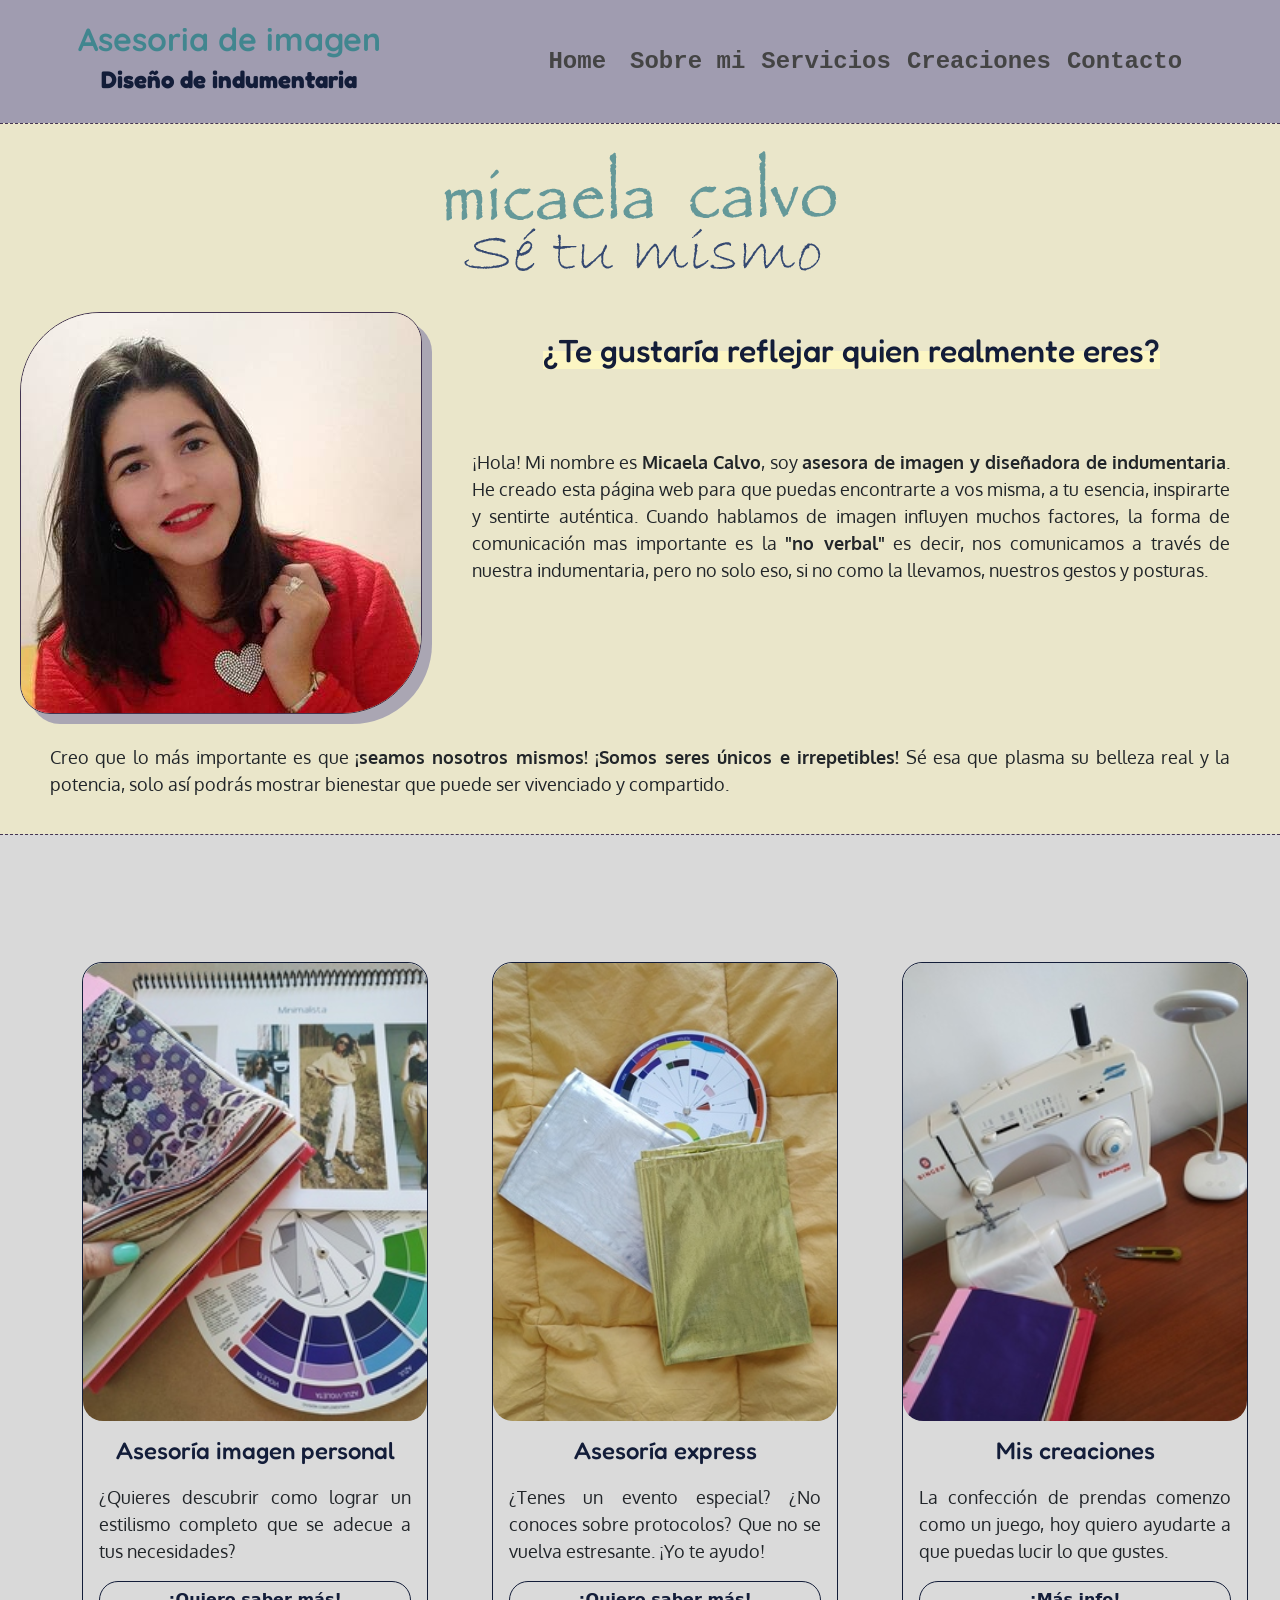
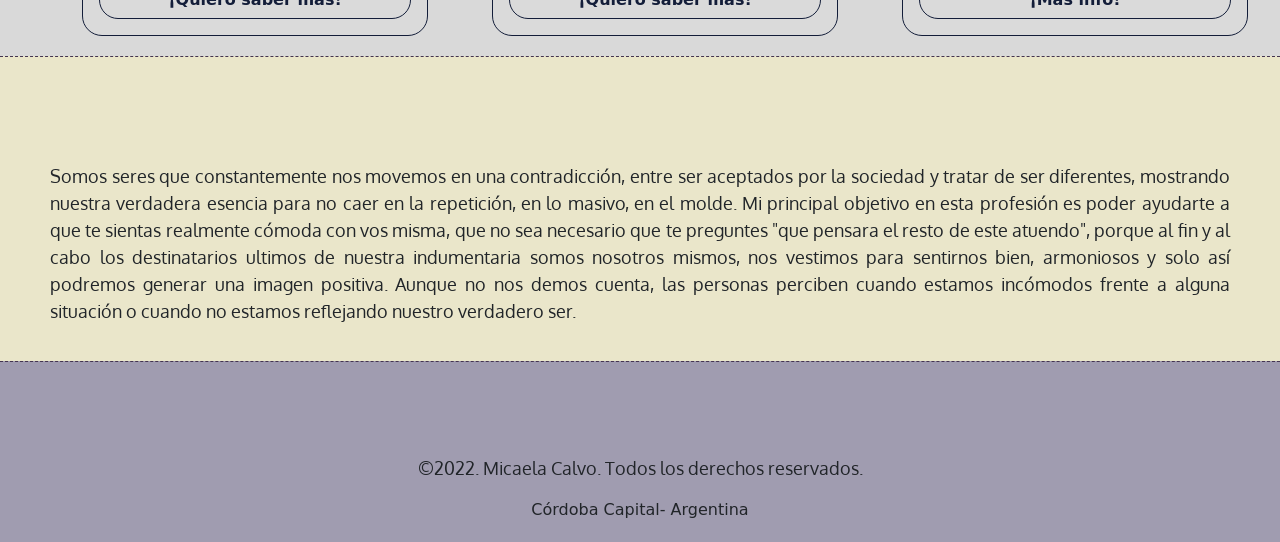
<file: index.html>
<!DOCTYPE html>
<html lang="en">
<head>
    <meta charset="UTF-8">
    <meta http-equiv="X-UA-Compatible" content="IE=edge">
    <meta name="viewport" content="width=device-width, initial-scale=1.0">

    
<!-- Meta descripción-->

<meta name="description" content="¡Hola, soy Micaela! Me especializo en la asesoría de imagen, mi misión es ayudar a que puedas encontrar aquello con lo que te sientas cómodo y feliz, siempre siendo tu mismo, sin importar la mirada ajena. Poder disfrutarnos. Para lograr todo esto, hago también, diseño de indumentaria, si hay alguna prenda que te encantaría que te represente, ¡podemos hacerla!, así tu guardarropas se va convirtiendo en algo que ta haga sumamente feliz.">

<!-- Meta kw-->

<meta name="keywords" content="imagen, autoestima, asesoramiento, moda, diseño, empoderamiento, crecimiento personal, ideas creativas, indumentaria, ayuda, tips.">

  <!-- Favicon -->

  <link rel="shortcut icon" href="Multimedia/Imagenes/favicon.ico" type="image/x-icon">

<!-- Open graph -->

<meta property="og:type" content="sitio web">
<meta property="og:title" content="Asesoria y diseño">
<meta property="og:description" content="¡Hola, soy Micaela! Me especializo en la asesoría de imagen y el diseño de indumentaria, me encantaría ayudarte a que seas tu mismo, que potencies lo mejor de vos y te sientas sumamente cómodo y feliz.">
<meta property="og:url" content="https://micaelacalvo.netlify.app/servicios.html">



<!-- Google Fonts- Quicksand, Fredoka y Oxygen-->
<link rel="preconnect" href="https://fonts.googleapis.com">
<link rel="preconnect" href="https://fonts.gstatic.com" crossorigin>
<link href="https://fonts.googleapis.com/css2?family=Fredoka&family=Oxygen&family=Quicksand:wght@600&display=swap" rel="stylesheet">

<!-- Bootstrap-->

  <link href="https://cdn.jsdelivr.net/npm/bootstrap@5.1.3/dist/css/bootstrap.min.css" rel="stylesheet" integrity="sha384-1BmE4kWBq78iYhFldvKuhfTAU6auU8tT94WrHftjDbrCEXSU1oBoqyl2QvZ6jIW3" crossorigin="anonymous">
        
<!-- CSS -->
  <link rel="stylesheet" href="css/style.css">

<!--Animaciones-->

  <link rel="stylesheet" href="https://unpkg.com/aos@next/dist/aos.css" />

            

    <title> Micaela Calvo | Diseño y asesoramiento de imagen- Me encantaria ayudarte a que te descubras y puedas conectarte con tu mejor version  </title>
</head>
<body>

    <!-- Header -->
<header class="Header-container">

 <div> 
  <h1> Asesoria de imagen</h1>
  <h2> Diseño de indumentaria </h2>
</div>

  <!-- Nav de Bootstrap-->

<nav class="navbar navbar-expand-lg navbar-light bg-light">
    <div class="container-fluid">
      <a class="navbar-brand" href="index.html">Home</a>
      <button class="navbar-toggler" type="button" data-bs-toggle="collapse" data-bs-target="#navbarNav" aria-controls="navbarNav" aria-expanded="false" aria-label="Toggle navigation">
        <span class="navbar-toggler-icon"></span>
      </button>
      <div class="collapse navbar-collapse" id="navbarNav">
        <ul class="navbar-nav">
          <li class="nav-item">
            <a class="nav-link" aria-current="page" href="sobremi.html">Sobre mi</a>
          </li>
          <li class="nav-item">
            <a class="nav-link" href="servicios.html">Servicios</a>
          </li>
          <li class="nav-item">
            <a class="nav-link" href="productos.html">Creaciones</a>
          </li>
          <li class="nav-item">
            <a class="nav-link" href="contacto.html">Contacto</a>
          </li>
        </ul>
      </div>
    </div>
  </nav>
            
  
</header>


<!-- Fin header -->

<!-- Section A -->

  
<section class="SectionA"> 

  <div class="Name">
    <img class="img-fluid-w-25"
    src="Multimedia/Imagenes/Logo.png" alt="Logo de marca">
 </div>

    <div class="container-1">

         <!-- Imagen -->

          <div class="image">
           <img src="Multimedia/Imagenes/Mica-1.jpg" alt="Asesora imagen diseñadora modas" class="img-fluid-w-75">
          </div>

          <!-- Texto- Propuesta de valor -->

          <div class="proposal1">
            <div data-aos="fade-down"
            data-aos-easing="linear"
            data-aos-duration="1500">
          <div>  <h3> <span class="underline"> ¿Te gustaría reflejar quien realmente eres? </h3> </span> </div>
          </div>
            <p>  ¡Hola! Mi nombre es <b> Micaela Calvo</b>, soy <strong> asesora de imagen y diseñadora de indumentaria</strong>.
              He creado esta página web para que puedas encontrarte a vos misma, a tu esencia, inspirarte y sentirte auténtica.
              Cuando hablamos de imagen influyen muchos factores, la forma de comunicación mas importante es la <b> 
              "no verbal"</b> es decir, nos comunicamos a través de nuestra indumentaria, pero no solo eso, si no como la llevamos, nuestros gestos y posturas. 

            </p>
          </div>
</div>
         

<div class="container-2">
            <p class="proposal2"> Creo que lo más importante es que <b>¡seamos nosotros mismos! ¡Somos seres únicos e irrepetibles!</b> Sé esa que plasma su belleza real y la potencia, solo así podrás mostrar bienestar que puede ser vivenciado y compartido. 
                    </p>
</div>


</section>

<!-- Section B -->

<section>


<div class="SectionB">

     <div data-aos="fade-down"
            data-aos-easing="linear"
            data-aos-duration="1500">
     <div> <h3 class="Tith4"> <span class="underline"> ¿Como podemos trabajar juntas? </h3> </span>
     </div>
    </div>
</div>

    <!-- Cada div contiene un titulo, imágen con su explicación y enlace que lo lleva a más información -->

    <!--Cards de bootstrap -->
    
<section class="SectionBb"> 

      <div class="container-fluid">
        <div class="row">
          <div class="col-xs-12 col-sm-12 col-md-4 col-lg-4"> <div class="card">
            <img src="Multimedia/Imagenes/asesoria-1.jpg" class="card-img-top" alt="asesoria imagen personal">
            <div class="card-body">
              <h4 class="card-title"> Asesoría imagen personal </h4>
              <p class="card-text"> ¿Quieres descubrir como lograr un estilismo completo que se adecue a tus necesidades?</p>
              <a href="servicios.html" class="btn btn-primary"> <b>¡Quiero saber más!</b></a>
            </div>
          </div>
    </div>
          <div class="col-xs-12 col-sm-12 col-md-4 col-lg-4"><div class="card">
            <img src="Multimedia/Imagenes/asesoria-2.jpg" class="card-img-top" alt="asesoria imagen personal"> 
            <div class="card-body">
              <h4 class="card-title"> Asesoría express </h4>
              <p class="card-text">¿Tenes un evento especial? ¿No conoces sobre protocolos? Que no se vuelva estresante. 
              ¡Yo te ayudo! </p>
              <a href="servicios.html" class="btn btn-primary"> <b>¡Quiero saber más!</b></a>
            </div>
          </div>
    </div>
          <div class="col-xs-12 col-sm-12 col-md-4 col-lg-4"><div class="card">
            <img src="Multimedia/Imagenes/creaciones.jpg" class="card-img-top" alt="confeccion a medida">
            <div class="card-body">
              <h4 class="card-title"> Mis creaciones </h4>
              <p class="card-text">La confección de prendas comenzo como un juego, hoy quiero ayudarte a que puedas lucir lo que gustes. </p>
              <a href="productos.html" class="btn btn-primary"> <b>¡Más info!</b></a>
            </div>
          </div>
    </div>
        </div>
      </div>

    </section>
  
</section>

<!-- Fin section B -->

      <!-- Section C -->

    <!-- Section texto sobre mi propósito  -->

    <section class="containerb">
       <div>     
        <div data-aos="fade-down"
            data-aos-easing="linear"
            data-aos-duration="1500">
            <h3> <span class="underline"> Mi propósito </h3> </span>
        </div>
        
            <p class="Texthome">
              Somos seres que constantemente nos movemos en una contradicción, entre ser aceptados por la sociedad y tratar de ser diferentes, mostrando nuestra verdadera esencia para no caer en la repetición, en lo masivo, en el molde.
              Mi principal objetivo en esta profesión es poder ayudarte a que te sientas realmente cómoda con vos misma,
              que no sea necesario que te preguntes "que pensara el resto de este atuendo", porque al fin y al cabo 
              los destinatarios ultimos de nuestra indumentaria somos nosotros mismos, nos vestimos para sentirnos bien, armoniosos y solo así podremos generar una imagen positiva. Aunque no nos demos cuenta, las personas perciben cuando estamos incómodos frente a alguna situación o cuando no estamos reflejando nuestro verdadero ser. 
                </p>
            </div>

</section>
   
    <!-- Fin section C  -->


<footer> 
  
        <!-- Redes y Wsp-->

  <div class="footer-container">

    
<div class="container-fluid">  

  <div data-aos="fade-right"
    data-aos-duration="1500">
  

  <a class="social-icon" data-tooltip="Instagram" href="https://www.instagram.com/micacalvo.imagen/">
    <img class="inst" src="Multimedia/Imagenes/instic.png" alt="Instagram">
  </a>

  <a class="social-icon" data-tooltip="Facebook" href="https://www.facebook.com/Micaela-Calvo-100911131641226/?ti=as">
    <img class="faceb" src="Multimedia/Imagenes/facebic.png" alt="facebook">
  </a>

  <a class="social-icon" data-tooltip="LinkedIn" href="https://www.linkedin.com/in/micaela-calvo-0973a0229">
    <img class="linkd" src="Multimedia/Imagenes/linkdic.png" alt="linkedin">
  </a>

  <a class="social-icon" data-tooltip="Whatsapp" href="https://wa.me/543512905798?text=Hola">
    <img class="wsp" src="Multimedia/Imagenes/wspic.png" alt="Whatsapp">
  </a>
</div>
</div>

<div class="fo">
  <p> ©2022. Micaela Calvo. Todos los derechos reservados. 
</p>
Córdoba Capital- Argentina
</div>
</div>

</footer>

<!-- Animaciones-->
<script src="https://unpkg.com/aos@next/dist/aos.js"></script>
<script>
  AOS.init();
</script> 

<!-- Bootstrap-->
<script src="https://cdn.jsdelivr.net/npm/@popperjs/core@2.10.2/dist/umd/popper.min.js" integrity="sha384-7+zCNj/IqJ95wo16oMtfsKbZ9ccEh31eOz1HGyDuCQ6wgnyJNSYdrPa03rtR1zdB" crossorigin="anonymous"></script>
<script src="https://cdn.jsdelivr.net/npm/bootstrap@5.1.3/dist/js/bootstrap.min.js" integrity="sha384-QJHtvGhmr9XOIpI6YVutG+2QOK9T+ZnN4kzFN1RtK3zEFEIsxhlmWl5/YESvpZ13" crossorigin="anonymous"></script>

<!-- Javascript-->

<script src="app.js"></script>
</body>


</html>
</file>
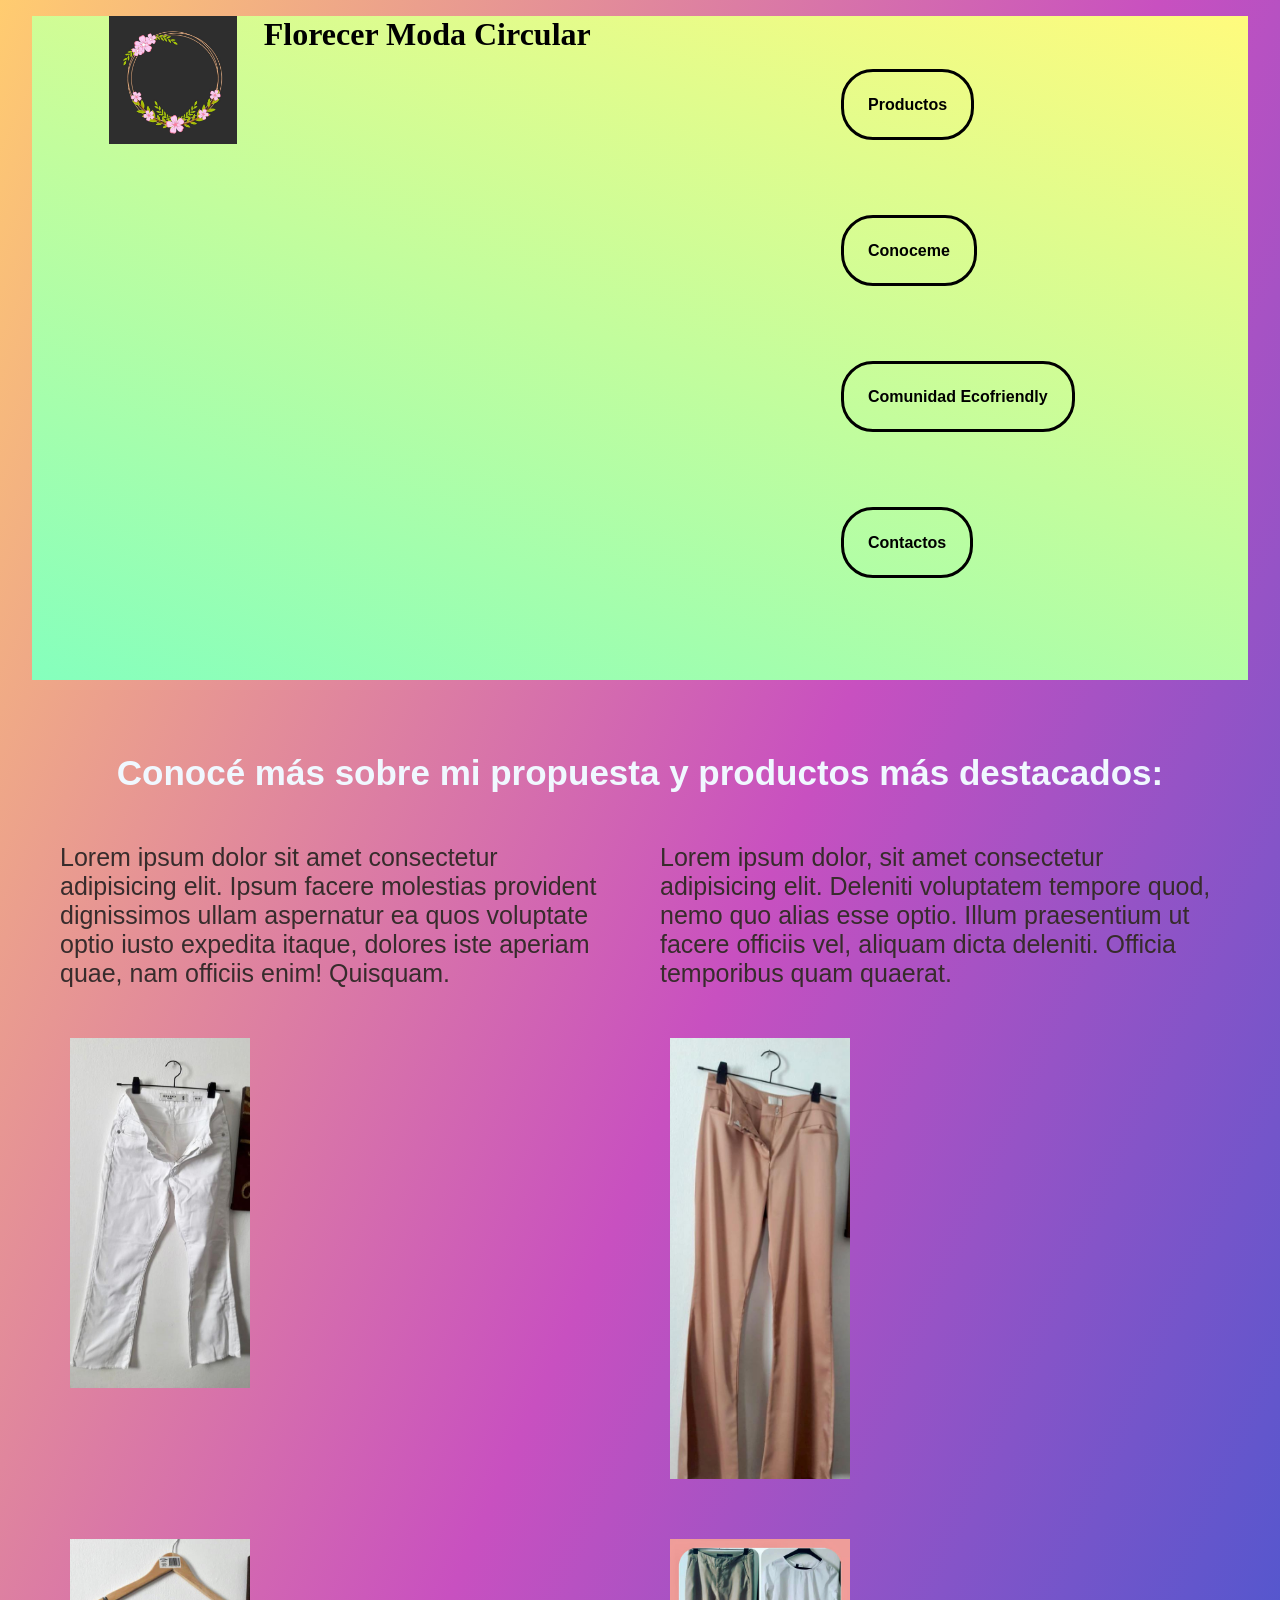
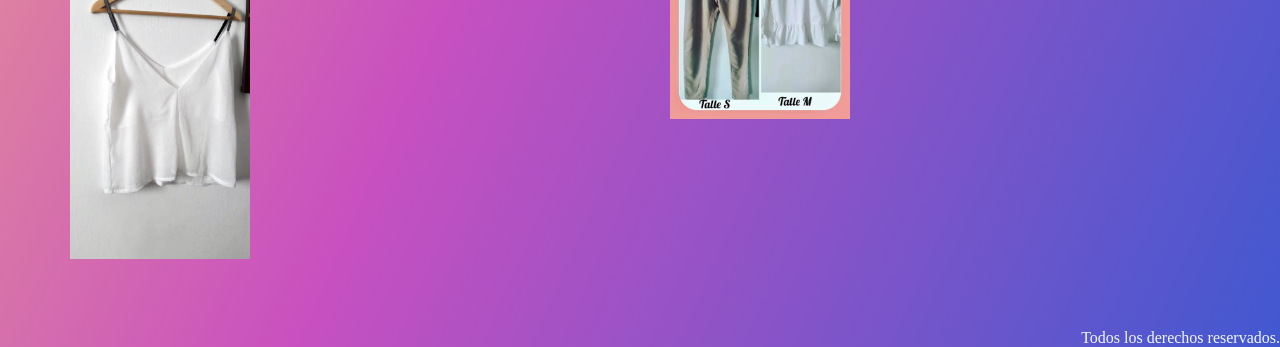
<file: florecer-moda-circular-giraudo/index.html>
<!DOCTYPE html>
<html lang="en">
<head>
    <meta charset="UTF-8">
    <meta http-equiv="X-UA-Compatible" content="IE=edge">
    <meta name="viewport" content="width=device-width, initial-scale=1.0">

    <link rel="preconnect" href="https://fonts.googleapis.com">
    <link rel="preconnect" href="https://fonts.gstatic.com" crossorigin>
    <link href="https://fonts.googleapis.com/css2?family=Stick+No+Bills:wght@200&display=swap" rel="stylesheet">
    
   
    <link rel="stylesheet" href="css/styles.css">

    <!--Animaciones-->

    <link rel="stylesheet" href="https://unpkg.com/aos@next/dist/aos.css" />

    <title>Home-FlorecerModaCircular</title>
</head>
<body class="cuerpo">

      <!--Mi trabajo se tratará sobre una página de venta de ropa usada, Florecer Moda Circular-->
   <div class="totalidad">
      <header class="header">

            
            <div class="logo-titulo">
            <div class="logo">
                  <img  src="img/LOGO MARCA.jpg" alt="Logo de la marca">
            </div>
            </div>
               
          <h1 class="titulo-principal"><div data-aos="fade-up"
            data-aos-duration="3000"> Florecer Moda Circular </div></h1>

               <nav>
                     <ul><div data-aos="flip-left"
                        data-aos-easing="ease-out-cubic"
                        data-aos-duration="2000">
                        <li class="producto">
                              <a  href="pages/productos.html">
                                    Productos 
                              </a>   
                        </li>

                        <li class="conoceme">
                              <a  href="pages/conoceme.html">
                                 Conoceme 
                              </a>     
                        </li>

                        <li class="comunidad">
                              <a  href="pages/comunidadecofriendly.html">
                                 Comunidad Ecofriendly
                              </a>   
                        </li>

                        <li class="contacto">
                              <a  href="pages/contactos.html">
                              Contactos 
                              </a>     
                        </li>
                        </div>
                     </ul>
               </nav>      
         
      </header>
   </div>

   <main class="main">
      
    <h3  class="titulo-main"> 
      <div data-aos="fade-up"
    data-aos-duration="3000"> Conocé más sobre mi propuesta y productos más destacados:</div></h3> 

         <p class="parrafo-uno-main">Lorem ipsum dolor sit amet consectetur adipisicing elit. Ipsum facere molestias provident dignissimos ullam aspernatur ea quos voluptate optio iusto expedita itaque, dolores iste aperiam quae, nam officiis enim! Quisquam.</p>

         <p class="parrafo-dos-main">Lorem ipsum dolor, sit amet consectetur adipisicing elit. Deleniti voluptatem tempore quod, nemo quo alias esse optio. Illum praesentium ut facere officiis vel, aliquam dicta deleniti. Officia temporibus quam quaerat.</p>

         <img class="main-img1" src="img/ropa 1.jpeg" alt="pantalón 1">
         <img class="main-img2" src="img/ropa2.jpeg" alt="pantalón 2">
         <img class="main-img3" src="img/ropa3.jpeg" alt="remera con tiras">
         <img class="main-img4" src="img/ropa4.jpeg" alt="pantalón y remera">
                  
   </main>
      
   <footer class="footer">
         Todos los derechos reservados.
   </footer>
   
      <!--Animaciones-->

  <script src="https://unpkg.com/aos@next/dist/aos.js"></script>
  <script>
    AOS.init();
  </script>

</body>
</html>
</file>
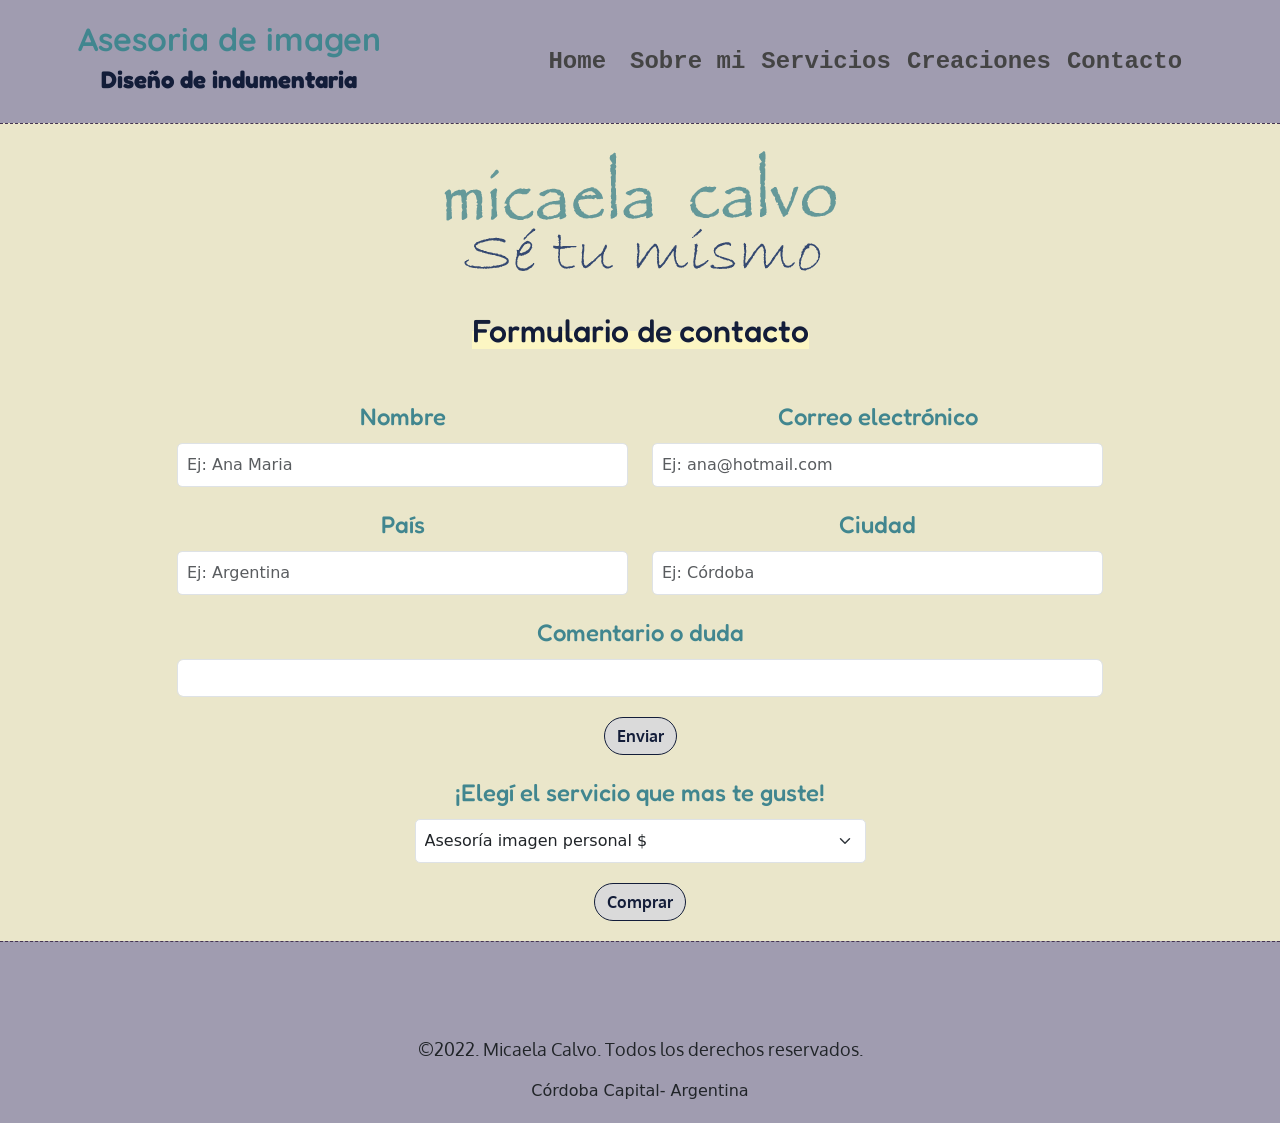
<file: contacto.html>
<!DOCTYPE html>
<html lang="en">
<head>
    <meta charset="UTF-8">
    <meta http-equiv="X-UA-Compatible" content="IE=edge">
    <meta name="viewport" content="width=device-width, initial-scale=1.0">

    <!-- Meta descripción-->

<meta name="description" content="¡Hola, soy Micaela! Me especializo en la asesoría de imagen, mi misión es ayudar a que puedas encontrar aquello con lo que te sientas cómodo y feliz, siempre siendo tu mismo, sin importar la mirada ajena. Poder disfrutarnos. Para lograr todo esto, hago también, diseño de indumentaria, si hay alguna prenda que te encantaría que te represente, ¡podemos hacerla!, así tu guardarropas se va convirtiendo en algo que ta haga sumamente feliz.">

<!-- Meta kw-->

<meta name="keywords" content="imagen, autoestima, asesoramiento, moda, diseño, empoderamiento, crecimiento personal, ideas creativas, indumentaria, ayuda, tips.">

<!-- Meta descripción-->

<meta name="description" content="¡Hola, soy Micaela! Me especializo en la asesoría de imagen, mi misión es ayudar a que puedas encontrar aquello con lo que te sientas cómodo y feliz, siempre siendo tu mismo, sin importar la mirada ajena. Poder disfrutarnos. Para lograr todo esto, hago también, diseño de indumentaria, si hay alguna prenda que te encantaría que te represente, ¡podemos hacerla!, así tu guardarropas se va convirtiendo en algo que ta haga sumamente feliz.">

<!-- Meta kw-->

<meta name="keywords" content="imagen, autoestima, asesoramiento, moda, diseño, empoderamiento, crecimiento personal, ideas creativas, indumentaria, ayuda, tips.">

  <!-- Favicon -->

  <link rel="shortcut icon" href="Multimedia/Imagenes/favicon.ico" type="image/x-icon">

<!-- Open graph -->

<meta property="og:type" content="sitio web">
<meta property="og:title" content="Asesoria y diseño">
<meta property="og:description" content="¡Hola, soy Micaela! Me especializo en la asesoría de imagen y el diseño de indumentaria, me encantaría ayudarte a que seas tu mismo, que potencies lo mejor de vos y te sientas sumamente cómodo y feliz.">
<meta property="og:url" content="https://micaelacalvo.netlify.app/servicios.html">


<!-- Google Fonts- Quicksand, Fredoka y Oxygen-->
    <link rel="preconnect" href="https://fonts.googleapis.com">
    <link rel="preconnect" href="https://fonts.gstatic.com" crossorigin>
    <link href="https://fonts.googleapis.com/css2?family=Fredoka&family=Oxygen&family=Quicksand:wght@600&display=swap" rel="stylesheet">
    
<!-- Bootstrap-->

    <link href="https://cdn.jsdelivr.net/npm/bootstrap@5.1.3/dist/css/bootstrap.min.css" rel="stylesheet" integrity="sha384-1BmE4kWBq78iYhFldvKuhfTAU6auU8tT94WrHftjDbrCEXSU1oBoqyl2QvZ6jIW3" crossorigin="anonymous">
        
    
<!-- CSS -->
    <link rel="stylesheet" href="css/style.css">

<!-- Animaciones -->
    <link rel="stylesheet" href="https://unpkg.com/aos@next/dist/aos.css" />
    <title>Micaela Calvo | Contacto- No te quedes con dudas, escribime </title>
</head>

<body>
    <!-- Header -->

    <header class="Header-container">  

      <div> 
        <h1> Asesoria de imagen</h1>
        <h2> Diseño de indumentaria </h2>
      </div>
      
         <!-- Nav de Bootstrap-->

<nav class="navbar navbar-expand-lg navbar-light bg-light">
    <div class="container-fluid">
      <a class="navbar-brand" href="index.html">Home</a>
      <button class="navbar-toggler" type="button" data-bs-toggle="collapse" data-bs-target="#navbarNav" aria-controls="navbarNav" aria-expanded="false" aria-label="Toggle navigation">
        <span class="navbar-toggler-icon"></span>
      </button>
      <div class="collapse navbar-collapse" id="navbarNav">
        <ul class="navbar-nav">
          <li class="nav-item">
            <a class="nav-link" aria-current="page" href="sobremi.html">Sobre mi</a>
          </li>
          <li class="nav-item">
            <a class="nav-link" href="servicios.html">Servicios</a>
          </li>
          <li class="nav-item">
            <a class="nav-link" href="productos.html">Creaciones</a>
          </li>
          <li class="nav-item">
            <a class="nav-link" href="contacto.html">Contacto</a>
          </li>
        </ul>
      </div>
    </div>
  </nav>

        
</header>
        
<!-- Fin header -->

    <!-- Formulario de contacto y mapa -->

<section class="Contact-container">

  <div class="Name">
    <img class="img-fluid-w-25"
    src="Multimedia/Imagenes/Logo.png" alt="Logo de marca">
   </div>


    <!-- Dentro de Grid va el formulario de contacto -->

    <section class="Grid-contact">

         <nav class="container">
          <div class="row">
            <div class="col"> 
              <div data-aos="fade-down"
            data-aos-easing="linear"
            data-aos-duration="1500">
              <h3> <span class="underline"> Formulario de contacto </h3></span>
            </div>
              

              <form action="form.php" method="POST" class="row">
                <div class="col-md-5">
                  <label for="inputName" class="form-label">Nombre</label>
                  <input name="nombre" type="text" class="form-control" id="inputName" placeholder="Ej: Ana Maria">
                </div>

                <div class="col-md-5">
                  <label for="inputEmail4" class="form-label"> Correo electrónico</label>
                  <input name="email" type="email" class="form-control" id="inputEmail4" placeholder="Ej: ana@hotmail.com">  
                </div>
                
                <div class="col-md-5">
                  <label for="inputCountry" class="form-label"> País </label>
                  <input name="pais" type="text" class="form-control" id="inputCountry" placeholder="Ej: Argentina">
                </div>

                <div class="col-md-5">
                  <label for="inputCity" class="form-label">Ciudad</label>
                  <input name="ciudad" type="text" class="form-control" id="inputCity" placeholder="Ej: Córdoba"></div>
                    
                <div class="col-md-10">
                      <label for="inputComent" class="form-label"> Comentario o duda </label>
                      <input name="coment" type="text" class="form-control" id="inputComent">
                </div>
                      
                <div class="col-md-5-enviar">
                      <button type="submit" class="btn btn-primary"> <b>Enviar</b> </button>
                </div>
                     
              </div>
                </div>

               <div class="row"> 
                  <div class="col-md-5">
                  <label for="inputState" class="form-label">¡Elegí el servicio que mas te guste!</label>
                  <select id="inputState" class="form-select">
                    <option selected> Asesoría imagen personal $ </option>
                    <option> Asesoría express $ </option>
                    <option> Confección de prendas $ </option>
                  </select>
                  
                  <div class="col-md-5-comprar">
                    <button type="submit" class="btn btn-primary"> <b>Comprar</b></button>
                  </div>
                  
                </div>
             
        </div>
      </nav>
    </section>       
  </section>     
    
     <!-- Fin formulario -->

<footer> 
      
              
  <div class="footer-container">

     <!-- Redes y Wsp-->

<div class="social">
<div data-aos="fade-right"
data-aos-duration="1500">

<a class="social-icon" data-tooltip="Instagram" href="https://www.instagram.com/micacalvo.imagen/">
 <img class="inst" src="Multimedia/Imagenes/instic.png" alt="Instagram">
</a>

<a class="social-icon" data-tooltip="Facebook" href="https://www.facebook.com/Micaela-Calvo-100911131641226/?ti=as">
 <img class="faceb" src="Multimedia/Imagenes/facebic.png" alt="facebook">
</a>

<a class="social-icon" data-tooltip="LinkedIn" href="https://www.linkedin.com/in/micaela-calvo-0973a0229">
 <img class="linkd" src="Multimedia/Imagenes/linkdic.png" alt="linkedin">
</a>

<a class="social-icon" data-tooltip="Whatsapp" href="https://wa.me/543512905798?text=Hola">
 <img class="wsp" src="Multimedia/Imagenes/wspic.png" alt="Whatsapp">
</a>
</div>
</div>

<div class="fo">
<p> ©2022. Micaela Calvo. Todos los derechos reservados. 
</p>
Córdoba Capital- Argentina
</div>
</div>
           
</footer>

<!-- Animaciones-->

<script src="https://unpkg.com/aos@next/dist/aos.js"></script>
<script>
      AOS.init();
</script>

<!-- Bootstrap-->
<script src="https://cdn.jsdelivr.net/npm/@popperjs/core@2.10.2/dist/umd/popper.min.js" integrity="sha384-7+zCNj/IqJ95wo16oMtfsKbZ9ccEh31eOz1HGyDuCQ6wgnyJNSYdrPa03rtR1zdB" crossorigin="anonymous"></script>
<script src="https://cdn.jsdelivr.net/npm/bootstrap@5.1.3/dist/js/bootstrap.min.js" integrity="sha384-QJHtvGhmr9XOIpI6YVutG+2QOK9T+ZnN4kzFN1RtK3zEFEIsxhlmWl5/YESvpZ13" crossorigin="anonymous"></script>

<!-- Javascript-->

<script src="app.js"></script>
</body>
</html>
</file>
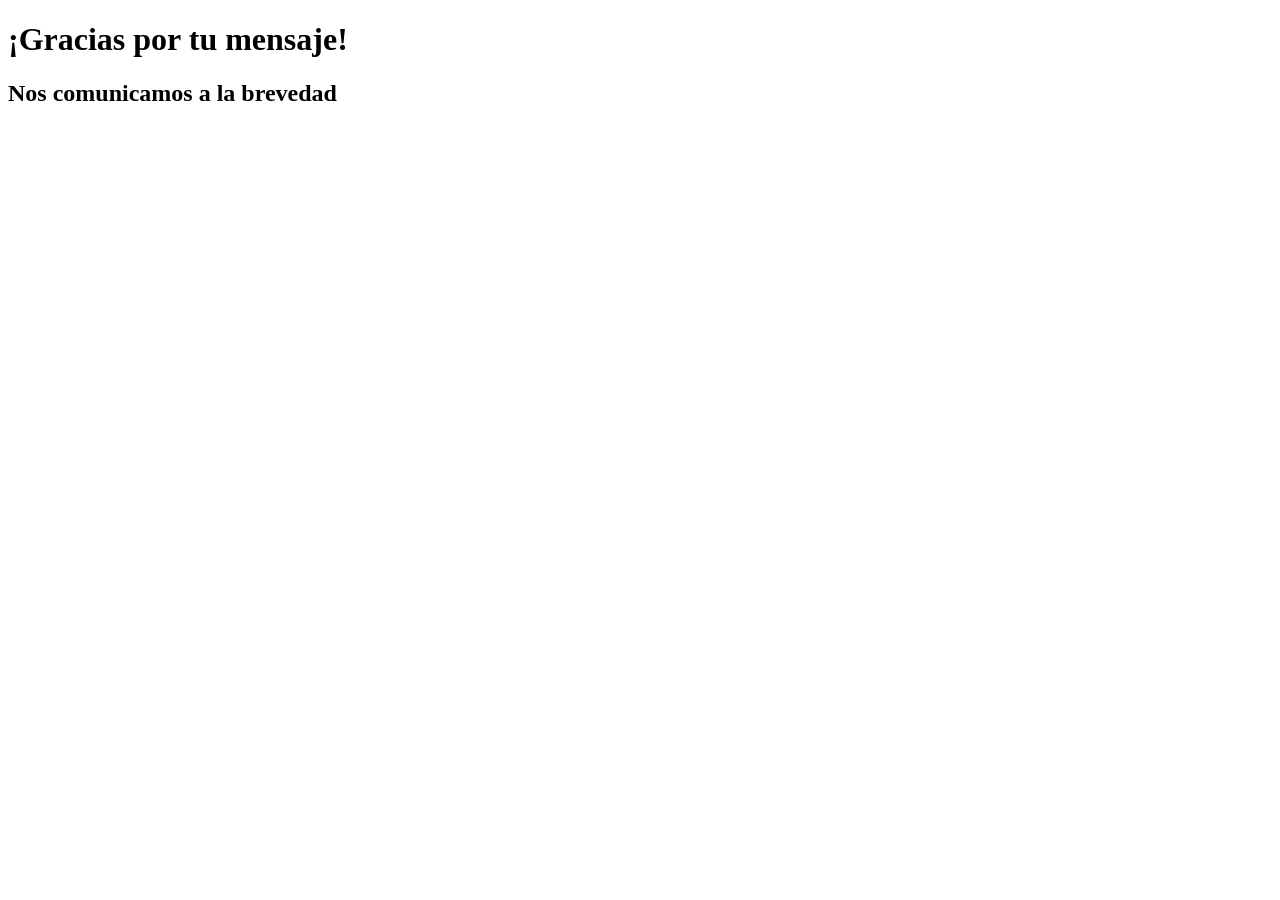
<file: exito.html>
<!DOCTYPE html>
<html lang="en">
<head>
    <meta charset="UTF-8">
    <meta http-equiv="X-UA-Compatible" content="IE=edge">
    <meta name="viewport" content="width=device-width, initial-scale=1.0">
    <title>Formulario enviado con exito</title>
</head>
<body>

    <h1> ¡Gracias por tu mensaje! </h1>
    <h2>Nos comunicamos a la brevedad </h2>

    <script>
        setTimeout(function() {
            window.location.replace ('index.html')
        }, 2000);
    </script>
</body>
</html>
</file>
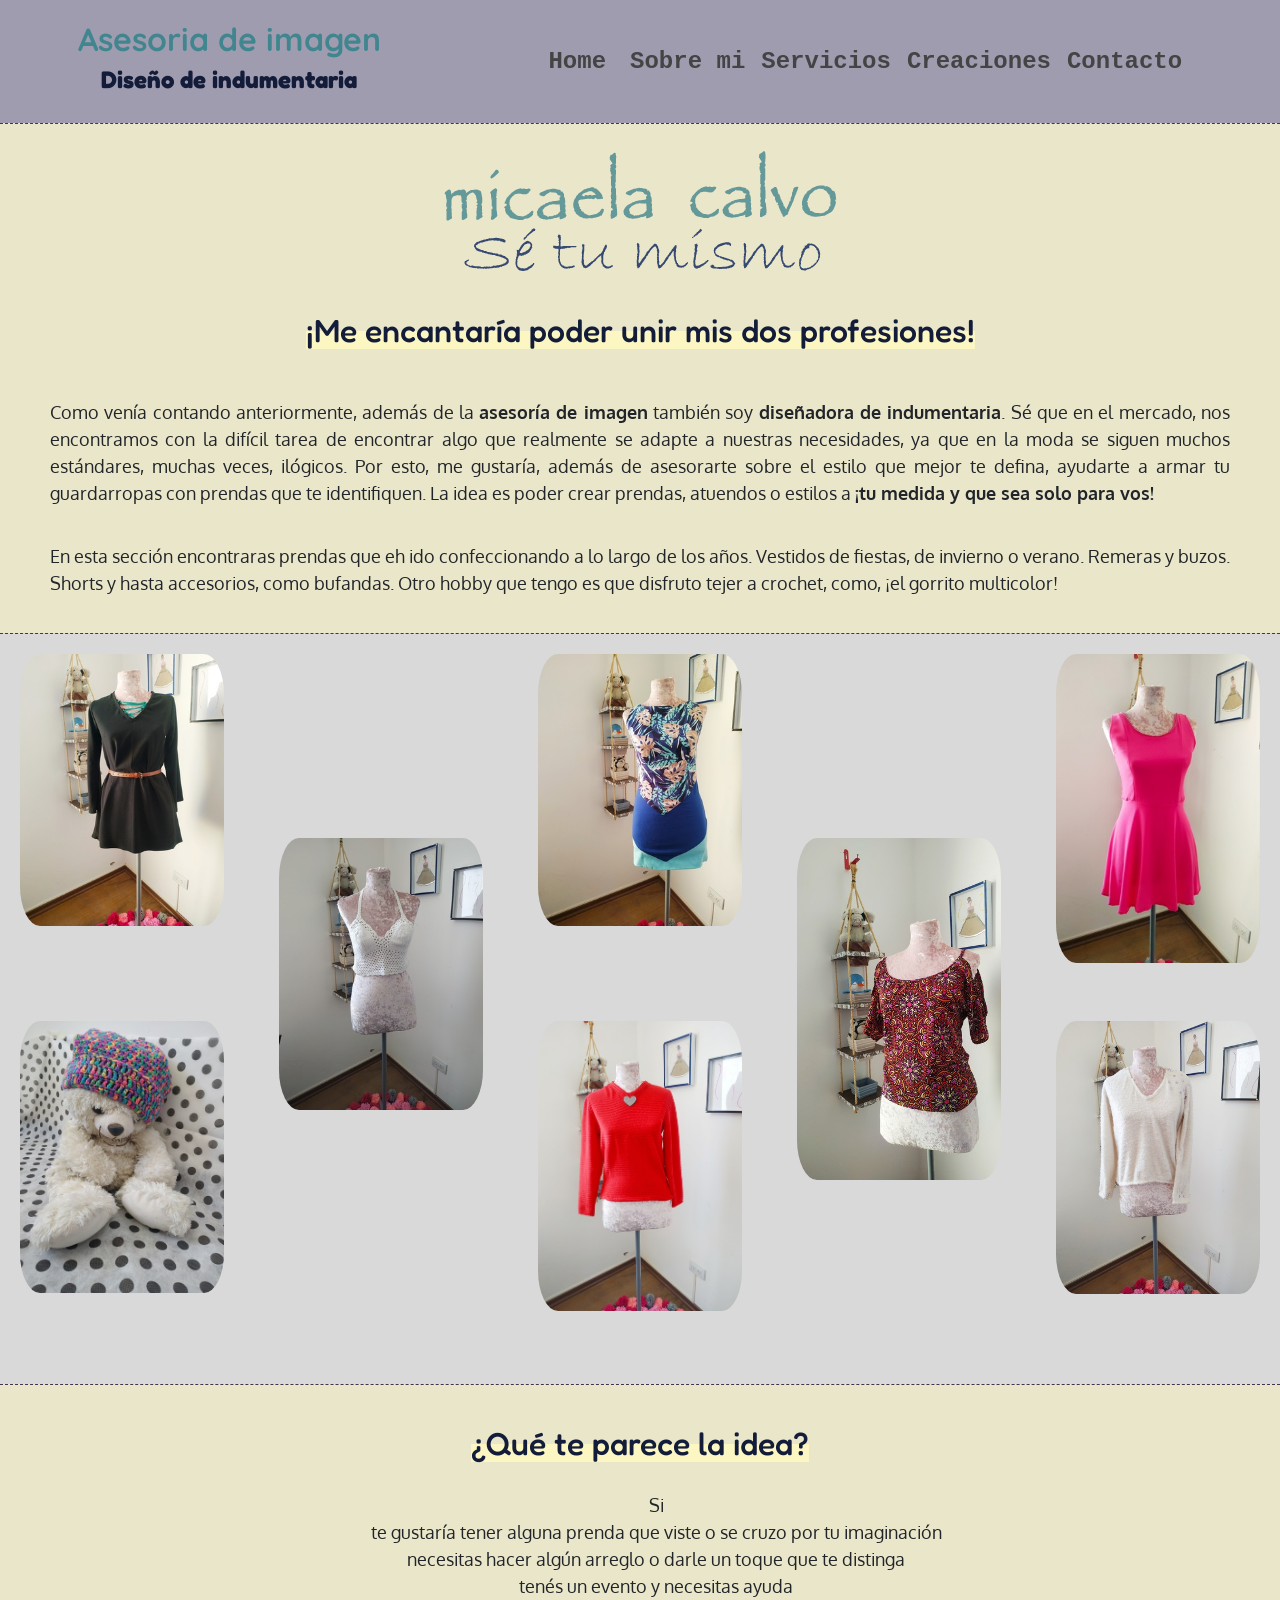
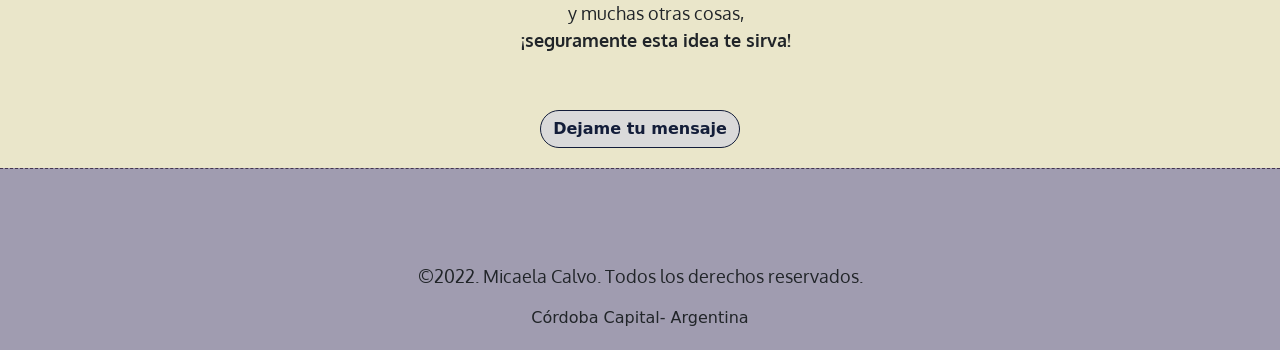
<file: productos.html>
<!DOCTYPE html>
<html lang="en">
<head>
    <meta charset="UTF-8">
    <meta http-equiv="X-UA-Compatible" content="IE=edge">
    <meta name="viewport" content="width=device-width, initial-scale=1.0">

    <!-- Meta descripción-->

<meta name="description" content="¡Hola, soy Micaela! Me especializo en la asesoría de imagen, mi misión es ayudar a que puedas encontrar aquello con lo que te sientas cómodo y feliz, siempre siendo tu mismo, sin importar la mirada ajena. Poder disfrutarnos. Para lograr todo esto, hago también, diseño de indumentaria, si hay alguna prenda que te encantaría que te represente, ¡podemos hacerla!, así tu guardarropas se va convirtiendo en algo que ta haga sumamente feliz.">

<!-- Meta kw-->

<meta name="keywords" content="imagen, autoestima, asesoramiento, moda, diseño, empoderamiento, crecimiento personal, ideas creativas, indumentaria, ayuda, tips.">

<!-- Meta descripción-->

<meta name="description" content="¡Hola, soy Micaela! Me especializo en la asesoría de imagen, mi misión es ayudar a que puedas encontrar aquello con lo que te sientas cómodo y feliz, siempre siendo tu mismo, sin importar la mirada ajena. Poder disfrutarnos. Para lograr todo esto, hago también, diseño de indumentaria, si hay alguna prenda que te encantaría que te represente, ¡podemos hacerla!, así tu guardarropas se va convirtiendo en algo que ta haga sumamente feliz.">

<!-- Meta kw-->

<meta name="keywords" content="imagen, autoestima, asesoramiento, moda, diseño, empoderamiento, crecimiento personal, ideas creativas, indumentaria, ayuda, tips.">

  <!-- Favicon -->

  <link rel="shortcut icon" href="Multimedia/Imagenes/favicon.ico" type="image/x-icon">

<!-- Open graph -->

<meta property="og:type" content="sitio web">
<meta property="og:title" content="Asesoria y diseño">
<meta property="og:description" content="¡Hola, soy Micaela! Me especializo en la asesoría de imagen y el diseño de indumentaria, me encantaría ayudarte a que seas tu mismo, que potencies lo mejor de vos y te sientas sumamente cómodo y feliz.">
<meta property="og:url" content="https://micaelacalvo.netlify.app/servicios.html">


<!-- Google Fonts- Quicksand, Fredoka y Oxygen-->
    <link rel="preconnect" href="https://fonts.googleapis.com">
    <link rel="preconnect" href="https://fonts.gstatic.com" crossorigin>
    <link href="https://fonts.googleapis.com/css2?family=Fredoka&family=Oxygen&family=Quicksand:wght@600&display=swap" rel="stylesheet">
    
<!-- Bootstrap-->

    <link href="https://cdn.jsdelivr.net/npm/bootstrap@5.1.3/dist/css/bootstrap.min.css" rel="stylesheet" integrity="sha384-1BmE4kWBq78iYhFldvKuhfTAU6auU8tT94WrHftjDbrCEXSU1oBoqyl2QvZ6jIW3" crossorigin="anonymous">
        
<!-- CSS -->
    <link rel="stylesheet" href="css/style.css">

<!-- Animaciones -->
    <link rel="stylesheet" href="https://unpkg.com/aos@next/dist/aos.css" />

    <title> Micaela Calvo | ¡Diseño y creacion de productos originales especialmente para ti!</title>
</head>

<body>

    <!-- Header -->
<header class="Header-container">  

  <div> 
    <h1> Asesoria de imagen</h1>
    <h2> Diseño de indumentaria </h2>
  </div>
  
    <!-- Nav de Bootstrap-->

<nav class="navbar navbar-expand-lg navbar-light bg-light">
    <div class="container-fluid">
      <a class="navbar-brand" href="index.html">Home</a>
      <button class="navbar-toggler" type="button" data-bs-toggle="collapse" data-bs-target="#navbarNav" aria-controls="navbarNav" aria-expanded="false" aria-label="Toggle navigation">
        <span class="navbar-toggler-icon"></span>
      </button>
      <div class="collapse navbar-collapse" id="navbarNav">
        <ul class="navbar-nav">
          <li class="nav-item">
            <a class="nav-link" aria-current="page" href="sobremi.html">Sobre mi</a>
          </li>
          <li class="nav-item">
            <a class="nav-link" href="servicios.html">Servicios</a>
          </li>
          <li class="nav-item">
            <a class="nav-link" href="productos.html">Creaciones</a>
          </li>
          <li class="nav-item">
            <a class="nav-link" href="contacto.html">Contacto</a>
          </li>
        </ul>
      </div>
    </div>
  </nav>
  
              
</header>


<!-- Fin header -->

    <!-- Carrousel de productos -->
    
    <section class="Products-container">

      
      <div class="Name">
        <img class="img-fluid-w-25"
        src="Multimedia/Imagenes/Logo.png" alt="Logo de marca">
       </div>
 
         
        <div class="Row1">
        <div data-aos="fade-down"
            data-aos-easing="linear"
            data-aos-duration="1500">
        <h3> <span class="underline"> ¡Me encantaría poder unir mis dos profesiones!</h3> </span>
      </div>
            

        <p class="P1">Como venía contando anteriormente, además de la <strong>asesoría de imagen</strong> también soy <strong>diseñadora de indumentaria</strong>.
          Sé que en el mercado, nos encontramos con la difícil tarea de encontrar algo que realmente se adapte a nuestras necesidades,
          ya que en la moda se siguen muchos estándares, muchas veces, ilógicos.
          Por esto, me gustaría, además de asesorarte sobre el estilo que mejor te defina, ayudarte a armar tu
          guardarropas con prendas que te identifiquen. 
          La idea es poder crear prendas, atuendos o estilos a <b>¡tu medida y que sea solo para vos!</b>
        </p>
      </div>

    <div class="Row2">

        <p class="P2"> En esta sección encontraras prendas que eh ido
          confeccionando a lo largo de los años. Vestidos de fiestas, de invierno o verano. Remeras y buzos. Shorts 
          y hasta accesorios, como bufandas. Otro hobby que tengo es que disfruto tejer a crochet, como, ¡el gorrito
          multicolor!
        </p>
    </div>


    <section class="Productos">

      <div class="parent">
        <div class="div1">
          <img class="img-fluid" src="Multimedia/Imagenes/Diseno-1.jpg" alt="vestido negro corto mangas anchas">
        </div>
        <div class="div2">
          <img class="img-fluid" src="Multimedia/Imagenes/Diseno-2.jpg" alt="vestido azul coctail "> 
        </div>
        <div class="div3">
          <img class="img-fluid" src="Multimedia/Imagenes/Diseno-3.jpg" alt="vestido rosa corte dior">
        </div>
        <div class="div4">
          <img class="img-fluid" src="Multimedia/Imagenes/Diseno-4.jpg" alt="top crochet blanco">
        </div>
        <div class="div5">
          <img class="img-fluid" src="Multimedia/Imagenes/Diseno-5.jpg" alt="remera estampada"> 
        </div>
        <div class="div6">
          <img class="img-fluid" src="Multimedia/Imagenes/Diseno-8.jpg" alt="gorro crochet multicolor"> 
        </div>
        <div class="div7">
          <img class="img-fluid" src="Multimedia/Imagenes/Diseno-7.jpg" alt="buzo rojo corazon"> 
        </div>
        <div class="div8">
          <img class="img-fluid" src="Multimedia/Imagenes/Diseno-6.jpg" alt="buzo blanco escote V"> 
        </div>
      
        </div>  
      
    </section>

    <section class="SectionF">

        <h3> <span class="underline"> ¿Qué te parece la idea? </h3> </span>

<nav class="si">
   <ol> 
     <li>Si</li>
     <li>te gustaría tener alguna prenda que viste o se cruzo por tu imaginación</li>
     <li>necesitas hacer algún arreglo o darle un toque que te distinga</li>
     <li>tenés un evento y necesitas ayuda</li>
     <li>y muchas otras cosas,</li>
     <li><b>¡seguramente esta idea te sirva!</b></li>
   </ol>
</nav>
        
      <div class="width"><a class="btn btn-primary" href="contacto.html"> <b>Dejame tu mensaje</b></a></div>

    </section>
  </section>
        

<footer> 
      
    <div class="footer-container">

  <!-- Redes y Wsp-->

<div class="social">
 <div data-aos="fade-right"
 data-aos-duration="1500">

 <a class="social-icon" data-tooltip="Instagram" href="https://www.instagram.com/micacalvo.imagen/">
   <img class="inst" src="Multimedia/Imagenes/instic.png" alt="Instagram">
 </a>

 <a class="social-icon" data-tooltip="Facebook" href="https://www.facebook.com/Micaela-Calvo-100911131641226/?ti=as">
   <img class="faceb" src="Multimedia/Imagenes/facebic.png" alt="facebook">
 </a>

 <a class="social-icon" data-tooltip="LinkedIn" href="https://www.linkedin.com/in/micaela-calvo-0973a0229">
   <img class="linkd" src="Multimedia/Imagenes/linkdic.png" alt="linkedin">
 </a>

 <a class="social-icon" data-tooltip="Whatsapp" href="https://wa.me/543512905798?text=Hola">
   <img class="wsp" src="Multimedia/Imagenes/wspic.png" alt="Whatsapp">
 </a>
</div>
</div>

<div class="fo">
 <p> ©2022. Micaela Calvo. Todos los derechos reservados. 
 </p>
 Córdoba Capital- Argentina
</div>
</div>
        
</footer>
             
     <!-- Animaciones -->

<script src="https://unpkg.com/aos@next/dist/aos.js"></script>
<script>
  AOS.init();
</script>

<!-- Bootstrap-->
<script src="https://cdn.jsdelivr.net/npm/@popperjs/core@2.10.2/dist/umd/popper.min.js" integrity="sha384-7+zCNj/IqJ95wo16oMtfsKbZ9ccEh31eOz1HGyDuCQ6wgnyJNSYdrPa03rtR1zdB" crossorigin="anonymous"></script>
<script src="https://cdn.jsdelivr.net/npm/bootstrap@5.1.3/dist/js/bootstrap.min.js" integrity="sha384-QJHtvGhmr9XOIpI6YVutG+2QOK9T+ZnN4kzFN1RtK3zEFEIsxhlmWl5/YESvpZ13" crossorigin="anonymous"></script>

<!-- Javascript-->

<script src="app.js"></script>
</body>
</html>
</file>
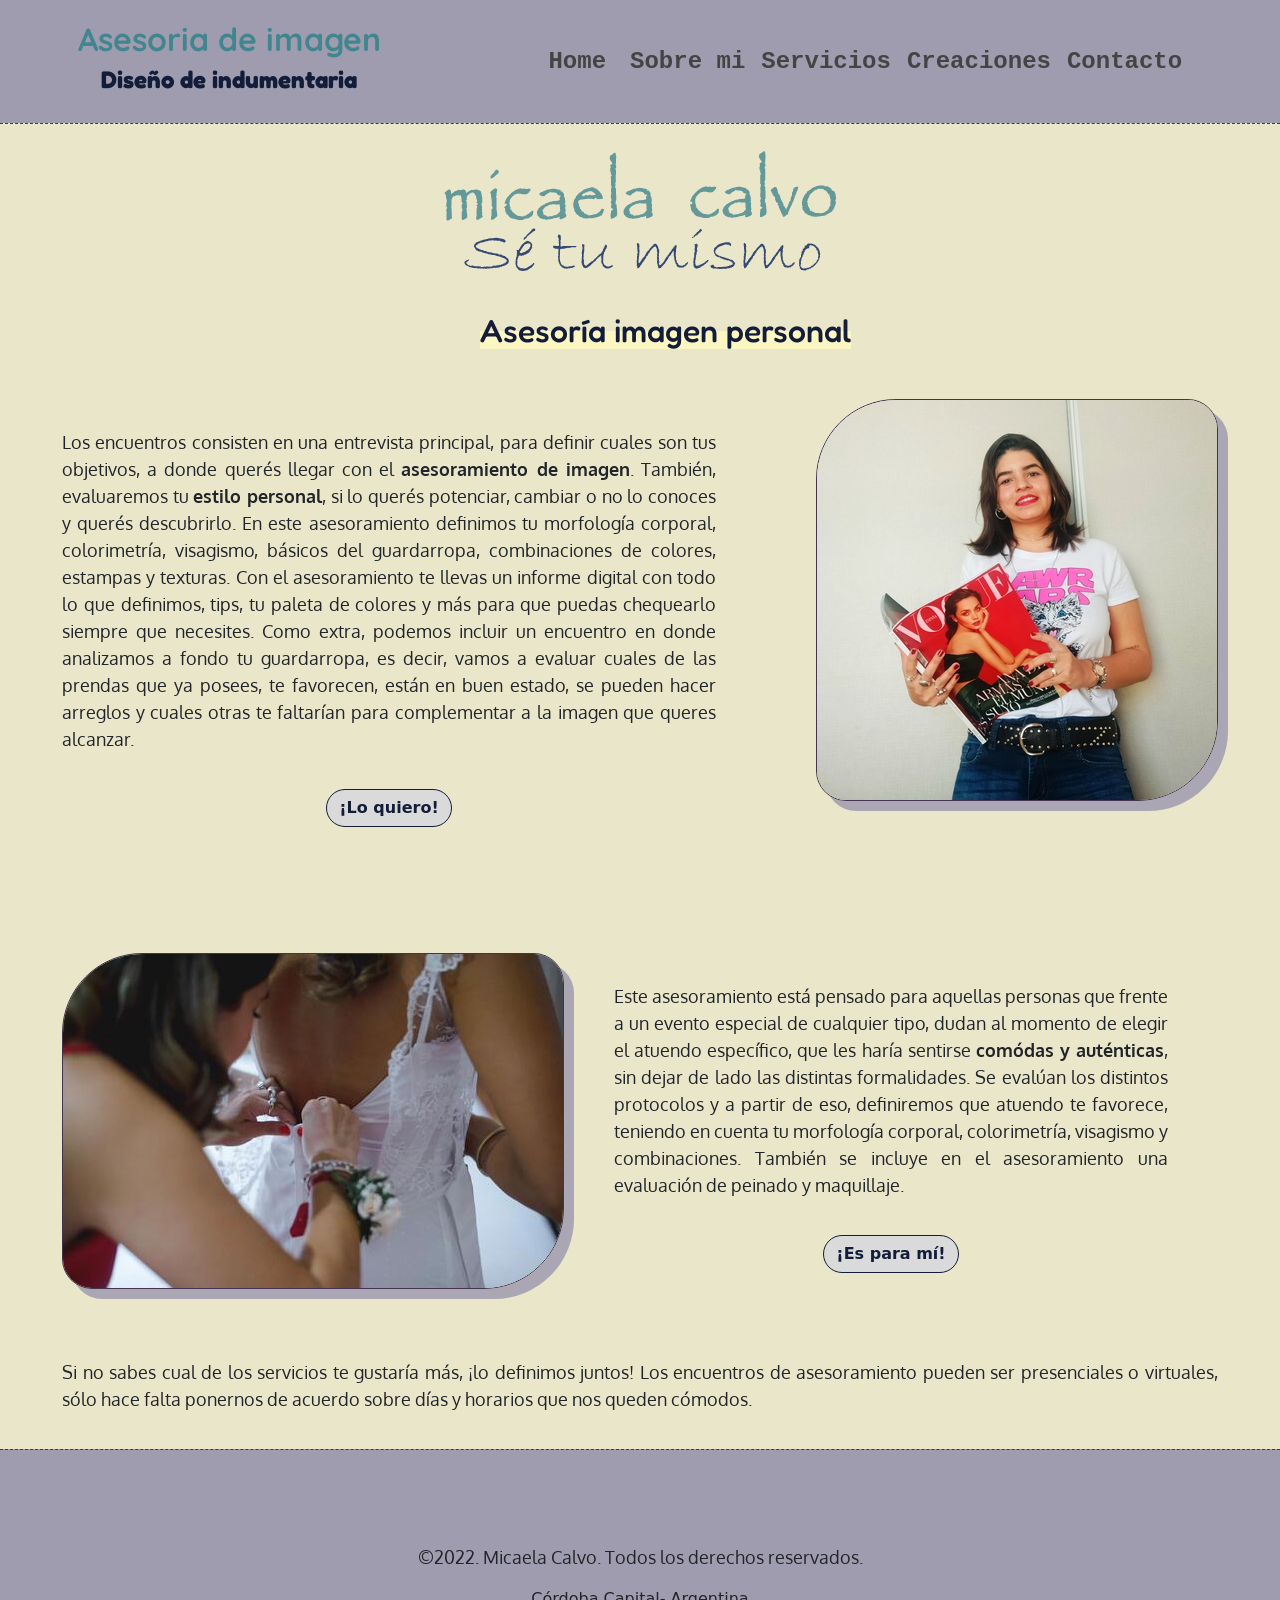
<file: servicios.html>
<!DOCTYPE html>
<html lang="en">
<head>
    <meta charset="UTF-8">
    <meta http-equiv="X-UA-Compatible" content="IE=edge">
    <meta name="viewport" content="width=device-width, initial-scale=1.0">

    <!-- Meta descripción-->

<meta name="description" content="¡Hola, soy Micaela! Me especializo en la asesoría de imagen, mi misión es ayudar a que puedas encontrar aquello con lo que te sientas cómodo y feliz, siempre siendo tu mismo, sin importar la mirada ajena. Poder disfrutarnos. Para lograr todo esto, hago también, diseño de indumentaria, si hay alguna prenda que te encantaría que te represente, ¡podemos hacerla!, así tu guardarropas se va convirtiendo en algo que ta haga sumamente feliz.">

<!-- Meta kw-->

<meta name="keywords" content="imagen, autoestima, asesoramiento, moda, diseño, empoderamiento, crecimiento personal, ideas creativas, indumentaria, ayuda, tips.">

<!-- Meta descripción-->

<meta name="description" content="¡Hola, soy Micaela! Me especializo en la asesoría de imagen, mi misión es ayudar a que puedas encontrar aquello con lo que te sientas cómodo y feliz, siempre siendo tu mismo, sin importar la mirada ajena. Poder disfrutarnos. Para lograr todo esto, hago también, diseño de indumentaria, si hay alguna prenda que te encantaría que te represente, ¡podemos hacerla!, así tu guardarropas se va convirtiendo en algo que ta haga sumamente feliz.">

<!-- Meta kw-->

<meta name="keywords" content="imagen, autoestima, asesoramiento, moda, diseño, empoderamiento, crecimiento personal, ideas creativas, indumentaria, ayuda, tips.">

  <!-- Favicon -->

  <link rel="shortcut icon" href="Multimedia/Imagenes/favicon.ico" type="image/x-icon">

<!-- Open graph -->

<meta property="og:type" content="sitio web">
<meta property="og:title" content="Asesoria y diseño">
<meta property="og:description" content="¡Hola, soy Micaela! Me especializo en la asesoría de imagen y el diseño de indumentaria, me encantaría ayudarte a que seas tu mismo, que potencies lo mejor de vos y te sientas sumamente cómodo y feliz.">
<meta property="og:url" content="https://micaelacalvo.netlify.app/servicios.html">

<!-- Google Fonts- Quicksand, Fredoka y Oxygen-->
    <link rel="preconnect" href="https://fonts.googleapis.com">
    <link rel="preconnect" href="https://fonts.gstatic.com" crossorigin>
    <link href="https://fonts.googleapis.com/css2?family=Fredoka&family=Oxygen&family=Quicksand:wght@600&display=swap" rel="stylesheet">
    
<!-- Bootstrap-->

     <link href="https://cdn.jsdelivr.net/npm/bootstrap@5.1.3/dist/css/bootstrap.min.css" rel="stylesheet" integrity="sha384-1BmE4kWBq78iYhFldvKuhfTAU6auU8tT94WrHftjDbrCEXSU1oBoqyl2QvZ6jIW3" crossorigin="anonymous">
       
<!-- CSS -->
    <link rel="stylesheet" href="css/style.css">

<!-- Animaciones -->
    <link rel="stylesheet" href="https://unpkg.com/aos@next/dist/aos.css" />
    
    <title>Micaela Calvo | Elegi el servicio que se adecue a tus necesidades </title>
</head>

<body>
    <!-- Header -->
   
 <header class="Header-container">  

  <div> 
    <h1> Asesoria de imagen</h1>
    <h2> Diseño de indumentaria </h2>
  </div>
  
     <!-- Nav de Bootstrap-->

<nav class="navbar navbar-expand-lg navbar-light bg-light">
    <div class="container-fluid">
      <a class="navbar-brand" href="index.html">Home</a>
      <button class="navbar-toggler" type="button" data-bs-toggle="collapse" data-bs-target="#navbarNav" aria-controls="navbarNav" aria-expanded="false" aria-label="Toggle navigation">
        <span class="navbar-toggler-icon"></span>
      </button>
      <div class="collapse navbar-collapse" id="navbarNav">
        <ul class="navbar-nav">
          <li class="nav-item">
            <a class="nav-link" aria-current="page" href="sobremi.html">Sobre mi</a>
          </li>
          <li class="nav-item">
            <a class="nav-link" href="servicios.html">Servicios</a>
          </li>
          <li class="nav-item">
            <a class="nav-link" href="productos.html">Creaciones</a>
          </li>
          <li class="nav-item">
            <a class="nav-link" href="contacto.html">Contacto</a>
          </li>
        </ul>
      </div>
    </div>
  </nav>
  
   
          
        
</header>

<!-- Fin header -->

    <!-- Textos explicando los tipos de servicios y costos-->

<section class="services-container">

  <div class="Name">
    <img class="img-fluid-w-25"
    src="Multimedia/Imagenes/Logo.png" alt="Logo de marca">
   </div>


<nav class="container-fluid">
<div class="row">
  <div class="col-md">
    <div data-aos="fade-down"
      data-aos-easing="linear"
      data-aos-duration="1500">
      <h3> <span class="underline"> Asesoría imagen personal</h3></span>
    </div> 
      
  <div class="service-1">  
    <div class="service">      
       <p> Los encuentros consisten en una entrevista principal, para definir cuales son 
                tus objetivos, a donde querés llegar con el <strong>asesoramiento de imagen</strong>. También, evaluaremos
                tu <b>estilo personal</b>, si lo querés potenciar, cambiar o no lo conoces y querés descubrirlo. 
                En este asesoramiento definimos tu morfología corporal, colorimetría, visagismo, básicos del guardarropa,
                combinaciones de colores, estampas y texturas. 
                Con el asesoramiento te llevas un informe digital con todo lo que definimos, tips, tu paleta de colores y más para que puedas chequearlo siempre que necesites.

                Como extra, podemos incluir un encuentro en donde analizamos a fondo tu guardarropa, es decir, vamos
                a evaluar cuales de las prendas que ya posees, te favorecen, están en buen estado, se pueden 
                hacer arreglos y cuales otras te faltarían para complementar a la imagen que queres alcanzar. 
      </p>

    <div class="width">
      <a href="contacto.html" class="btn btn-primary"> <b>¡Lo quiero!</b></a>
    </div>
    </div>
   
<div class="asesor">   
      <img src="Multimedia/Imagenes/asesoria-personal.jpg" alt="asesoria de imagen" class="img-fluid-w-75">
</div>
</div> 
</div>
</div>

<div class="row">
    <div class="col-md">
        <div data-aos="fade-down"
        data-aos-easing="linear"
        data-aos-duration="1500">
      <h3> <span class="underline"> Asesoría express</h3></span>
      </div>
     
    <div class="service-1">  

      <div class="asesor">
        <img src="Multimedia/Imagenes/asesoria-espress.jpg" alt="asesoria imagen" class="img-fluid-w-75">
      </div>

      <div class="service">
      <p> Este asesoramiento está pensado para aquellas personas que frente a un evento especial de cualquier 
              tipo, dudan al momento de elegir el atuendo específico, que les haría sentirse 
             <b>comódas y auténticas</b>, sin dejar de lado las distintas formalidades. 
              Se evalúan los distintos protocolos y a partir de eso, definiremos que atuendo te favorece, teniendo en cuenta tu morfología corporal, colorimetría, visagismo y combinaciones. 
              También se incluye en el asesoramiento una evaluación de peinado y maquillaje. 
      </p>
    <div class="width">
      <a href="contacto.html" class="btn btn-primary"> <b>¡Es para mí!</b></a>
    </div>
  </div>  
</div>
</div>
</div>

<div class="servicee">
  <p> Si no sabes cual de los servicios te gustaría más, ¡lo definimos juntos!
    Los encuentros de asesoramiento pueden ser presenciales o virtuales, sólo hace falta ponernos de acuerdo sobre días y 
    horarios que nos queden cómodos. 
  </p>
</div>
</nav>
        
</section>

        <!-- Fin explicación -->
        

<footer> 
         
      <!-- Redes y Wsp-->
        
        <div class="footer-container">
   
   <div class="social">
     <div data-aos="fade-right"
     data-aos-duration="1500">
   
     <a class="social-icon" data-tooltip="Instagram" href="https://www.instagram.com/micacalvo.imagen/">
       <img class="inst" src="Multimedia/Imagenes/instic.png" alt="Instagram">
     </a>
   
     <a class="social-icon" data-tooltip="Facebook" href="https://www.facebook.com/Micaela-Calvo-100911131641226/?ti=as">
       <img class="faceb" src="Multimedia/Imagenes/facebic.png" alt="facebook">
     </a>
   
     <a class="social-icon" data-tooltip="LinkedIn" href="https://www.linkedin.com/in/micaela-calvo-0973a0229">
       <img class="linkd" src="Multimedia/Imagenes/linkdic.png" alt="linkedin">
     </a>
   
     <a class="social-icon" data-tooltip="Whatsapp" href="https://wa.me/543512905798?text=Hola">
       <img class="wsp" src="Multimedia/Imagenes/wspic.png" alt="Whatsapp">
     </a>
   </div>
   </div>
   
   <div class="fo">
     <p> ©2022. Micaela Calvo. Todos los derechos reservados. 
     </p>
     Córdoba Capital- Argentina
   </div>
</div>
</footer>
        
    <!-- Animaciones-->

<script src="https://unpkg.com/aos@next/dist/aos.js"></script>
<script>
      AOS.init();
</script>

<!-- Bootstrap-->
<script src="https://cdn.jsdelivr.net/npm/@popperjs/core@2.10.2/dist/umd/popper.min.js" integrity="sha384-7+zCNj/IqJ95wo16oMtfsKbZ9ccEh31eOz1HGyDuCQ6wgnyJNSYdrPa03rtR1zdB" crossorigin="anonymous"></script>
<script src="https://cdn.jsdelivr.net/npm/bootstrap@5.1.3/dist/js/bootstrap.min.js" integrity="sha384-QJHtvGhmr9XOIpI6YVutG+2QOK9T+ZnN4kzFN1RtK3zEFEIsxhlmWl5/YESvpZ13" crossorigin="anonymous"></script>

<!-- javascript-->

<script src="app.js"></script>
</body>
</html>
</file>
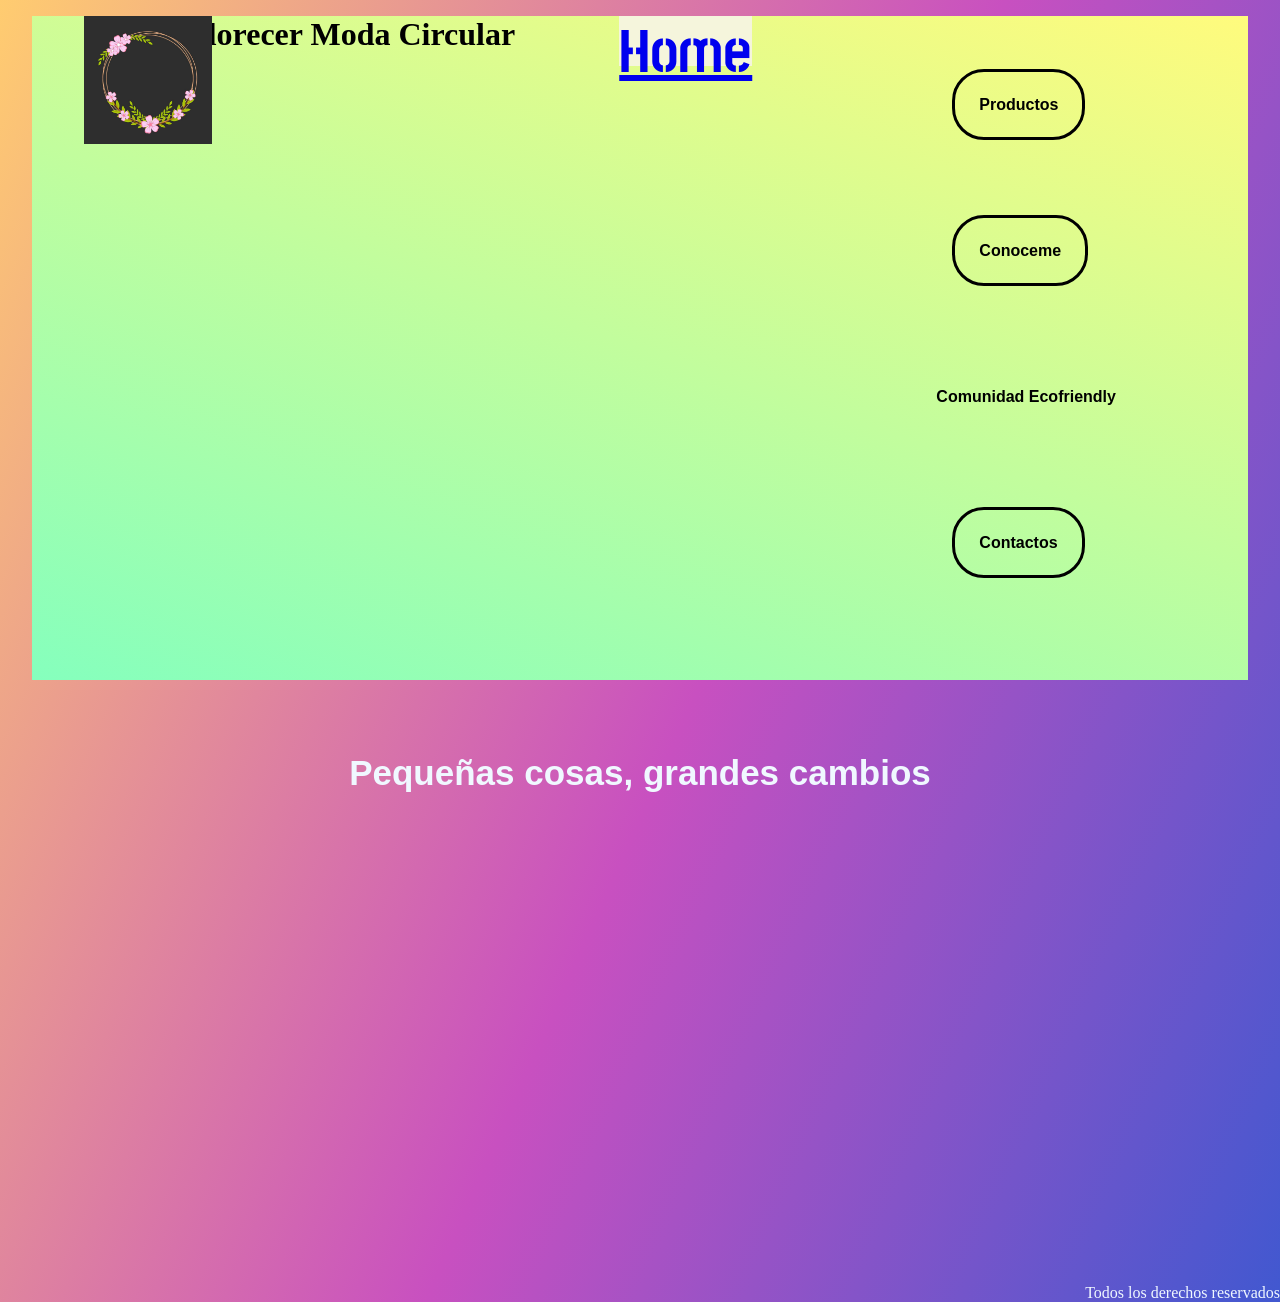
<file: florecer-moda-circular-giraudo/pages/comunidadecofriendly.html>
<!DOCTYPE html>
<html lang="en">
<head>
    <meta charset="UTF-8">
    <meta http-equiv="X-UA-Compatible" content="IE=edge">
    <meta name="viewport" content="width=device-width, initial-scale=1.0">
    <title>Ecofriendly</title>
</head>

<link rel="preconnect" href="https://fonts.googleapis.com">
    <link rel="preconnect" href="https://fonts.gstatic.com" crossorigin>
    <link href="https://fonts.googleapis.com/css2?family=Stick+No+Bills:wght@200&display=swap" rel="stylesheet">

<link rel="stylesheet" href="../css/styles.css">

<body class="cuerpo">

    <header class="header">


        <div>
           <img class="cuerpo__home__div__imglogo" src="../img/LOGO MARCA.jpg" alt="Logo de la marca">
        </div>
      
        

        <h1 class="titulo"> Florecer Moda Circular </h1>


        <a class="home" href="../index.html">  
            
            <h2> Home </h2> 
        
        </a>
        

        <nav>
          <ul>
             <li>
                  <a href="productos.html">
                    Productos 
                  </a>
                     
              </li>

             <li>
                  <a href="conoceme.html">
                      Conoceme 
                  </a>
                     
               </li>

               <li>  
                    Comunidad Ecofriendly                     
               </li>

               <li>

                  <a href="contactos.html">
                     Contactos 
                  </a>
                       
               </li>
            </ul>
         </nav>   

    </header>

    <main class="main"> 
        <h3 class="titulo-main">Pequeñas cosas, grandes cambios</h3>

        <div class="video-main">
             <iframe width="560" height="315" src="https://www.youtube.com/embed/esS7NmKMMnA" title="YouTube video player" frameborder="0" allow="accelerometer; autoplay; clipboard-write; encrypted-media; gyroscope; picture-in-picture" allowfullscreen></iframe>
        </div>
       
    </main>
    


    <footer class="footer">
         Todos los derechos reservados
    </footer>

</body>
</html>
</file>
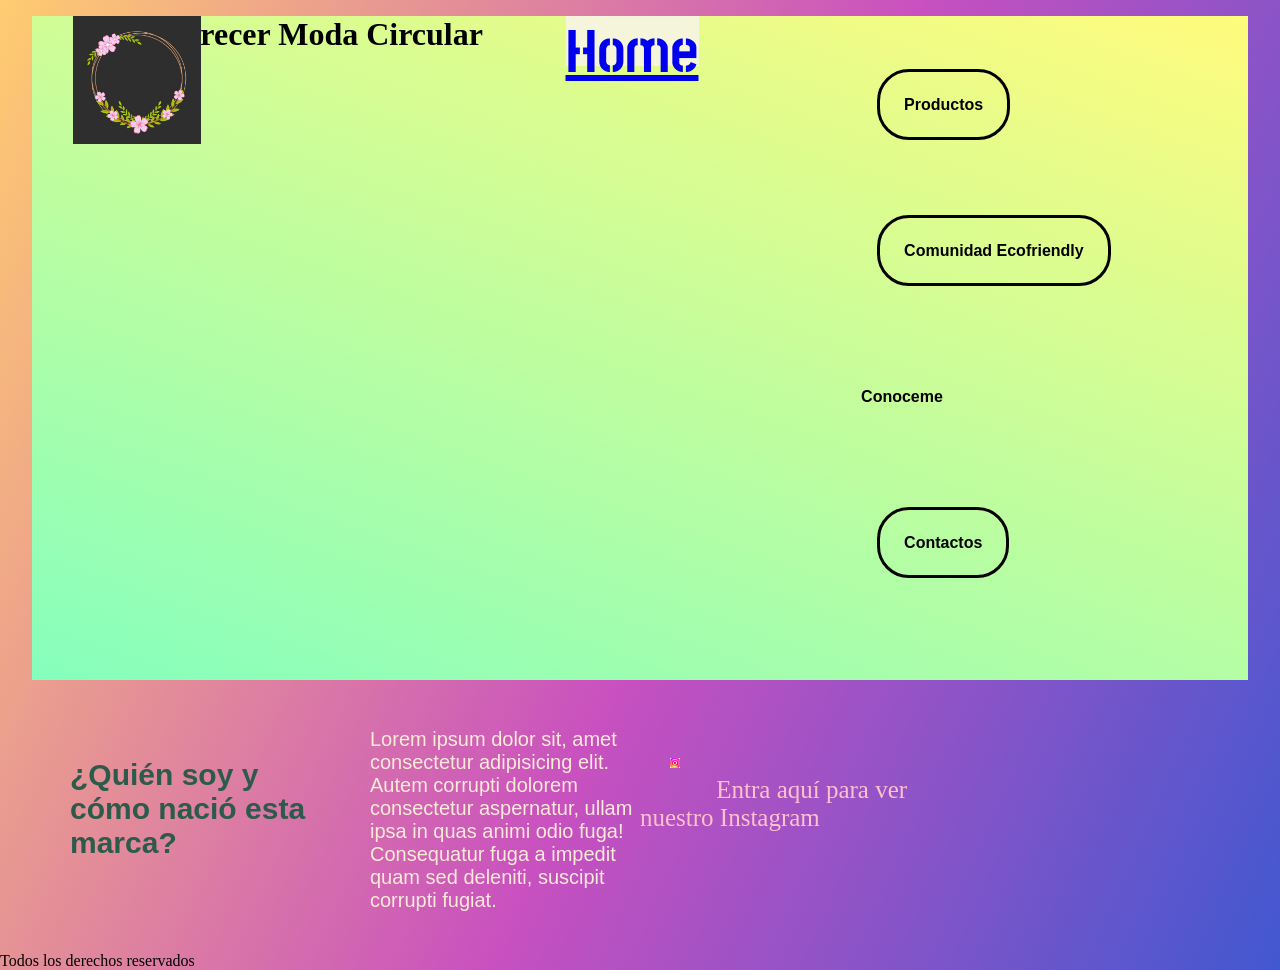
<file: florecer-moda-circular-giraudo/pages/conoceme.html>
<!DOCTYPE html>
<html lang="en">
<head>
    <meta charset="UTF-8">
    <meta http-equiv="X-UA-Compatible" content="IE=edge">
    <meta name="viewport" content="width=device-width, initial-scale=1.0">

    <link rel="preconnect" href="https://fonts.googleapis.com">
    <link rel="preconnect" href="https://fonts.gstatic.com" crossorigin>
    <link href="https://fonts.googleapis.com/css2?family=Stick+No+Bills:wght@200&display=swap" rel="stylesheet">

    <link rel="stylesheet" href="../css/styles.css">

    <title>Conoceme</title>
</head>
<body class="cuerpo">

   <header class="header">


      <div>
         <img  src="../img/LOGO MARCA.jpg" alt="Logo de la marca">
      </div>
    
      

      <h1 class="titulo"> Florecer Moda Circular </h1>


      <a class="home" href="../index.html">  
          
          <h2> Home </h2> 
      
      </a>
      

      <nav>
        <ul>
           <li>
                <a href="productos.html">
                  Productos 
                </a>
                   
            </li>

             <li>  <a href="comunidadecofriendly.html">
                      Comunidad Ecofriendly 
                   </a>
                                     
             </li> 
             
             <li>
              Conoceme         
             </li>

             <li>

                <a href="contactos.html">
                   Contactos 
                </a>
                     
             </li>
          </ul>
       </nav>   

  </header>

    <main class="main">
        <h3 class="titulo-me">
            ¿Quién soy y cómo nació esta marca?
        </h3>
       
       
        <p class="main-parrafo3">Lorem ipsum dolor sit, amet consectetur adipisicing elit. Autem corrupti dolorem consectetur aspernatur, ullam ipsa in quas animi odio fuga! Consequatur fuga a impedit quam sed deleniti, suscipit corrupti fugiat.</p>
       
        <a class="main-instagram" href="https://www.instagram.com/florecer.modacircular/" target="_blank">
          <img src="../img/logo instagram.jpg" alt="intagram"> Entra aquí para ver nuestro Instagram
        </a>
       
    </main>
 
    <footer class="cuerpo__footer">
         Todos los derechos reservados 
    </footer>

</body>
</html>
</file>
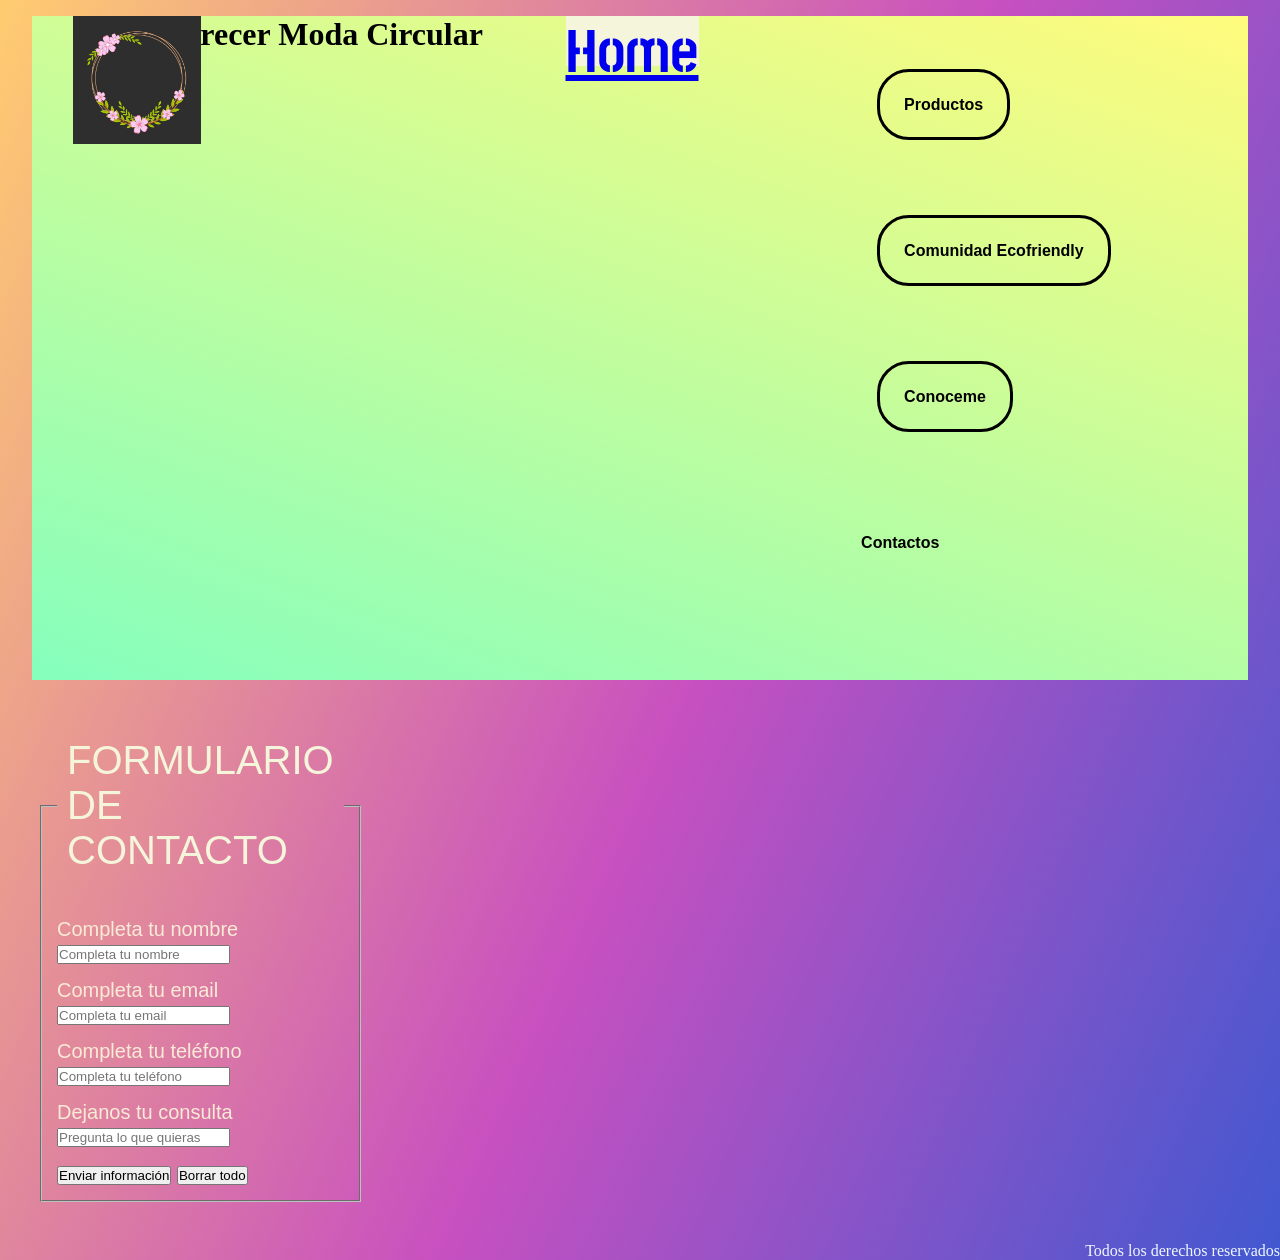
<file: florecer-moda-circular-giraudo/pages/contactos.html>
<!DOCTYPE html>
<html lang="en">
<head>
    <meta charset="UTF-8">
    <meta http-equiv="X-UA-Compatible" content="IE=edge">
    <meta name="viewport" content="width=device-width, initial-scale=1.0">

    <link rel="preconnect" href="https://fonts.googleapis.com">
    <link rel="preconnect" href="https://fonts.gstatic.com" crossorigin>
    <link href="https://fonts.googleapis.com/css2?family=Stick+No+Bills:wght@200&display=swap" rel="stylesheet">

    <link rel="stylesheet" href="../css/styles.css">

    <title>Contactos</title>
</head>
<body class="cuerpo">

    <header class="header">


        <div>
           <img  src="../img/LOGO MARCA.jpg" alt="Logo de la marca">
        </div>
      
        
  
        <h1 class="titulo"> Florecer Moda Circular </h1>
  
  
        <a class="home" href="../index.html">  
            
            <h2> Home </h2> 
        
        </a>
        
  
        <nav>
          <ul>
             <li>
                  <a href="productos.html">
                    Productos 
                  </a>
                     
              </li>
  
               <li>  <a href="comunidadecofriendly.html">
                        Comunidad Ecofriendly 
                     </a>
                                       
               </li> 
               
               <li> 
                     <a href="conoceme.html"> 
                        Conoceme 
                     </a>
                      
               </li>
  
               <li>
                     Contactos                        
               </li>
            </ul>
         </nav>   
  
    </header>

    <main class="main">
     
  
      <form action="" method="GET">
         <FIELDset>
              <LEGENd>FORMULARIO DE CONTACTO</LEGENd>
              
              <div>
                 <label for="nombre">Completa tu nombre</label>
                 <input type="text" name= "Nombre" placeholder="Completa tu nombre" >
              </div>

              <div>
                  <label for="email">Completa tu email</label>

                  <input type="email" name="Email" placeholder="Completa tu email">
              </div>

              <div>
                  <label for="phone">Completa tu teléfono</label>

                  <input type="numbers" name="Teléfono" placeholder="Completa tu teléfono">
              </div>

              <div>
                  <label for="consult">Dejanos tu consulta</label>

                  <input type="numbers" name="Consulta" placeholder="Pregunta lo que quieras">

              </div>

              <div>
                  <input type="submit" value="Enviar información">

                  <input type="reset" value="Borrar todo">
              </div>

         

            </FIELDset>
        </form>
    
    

    </main>

   

    <footer class="footer">
        Todos los derechos reservados
    </footer>

</body>
</html>
</file>
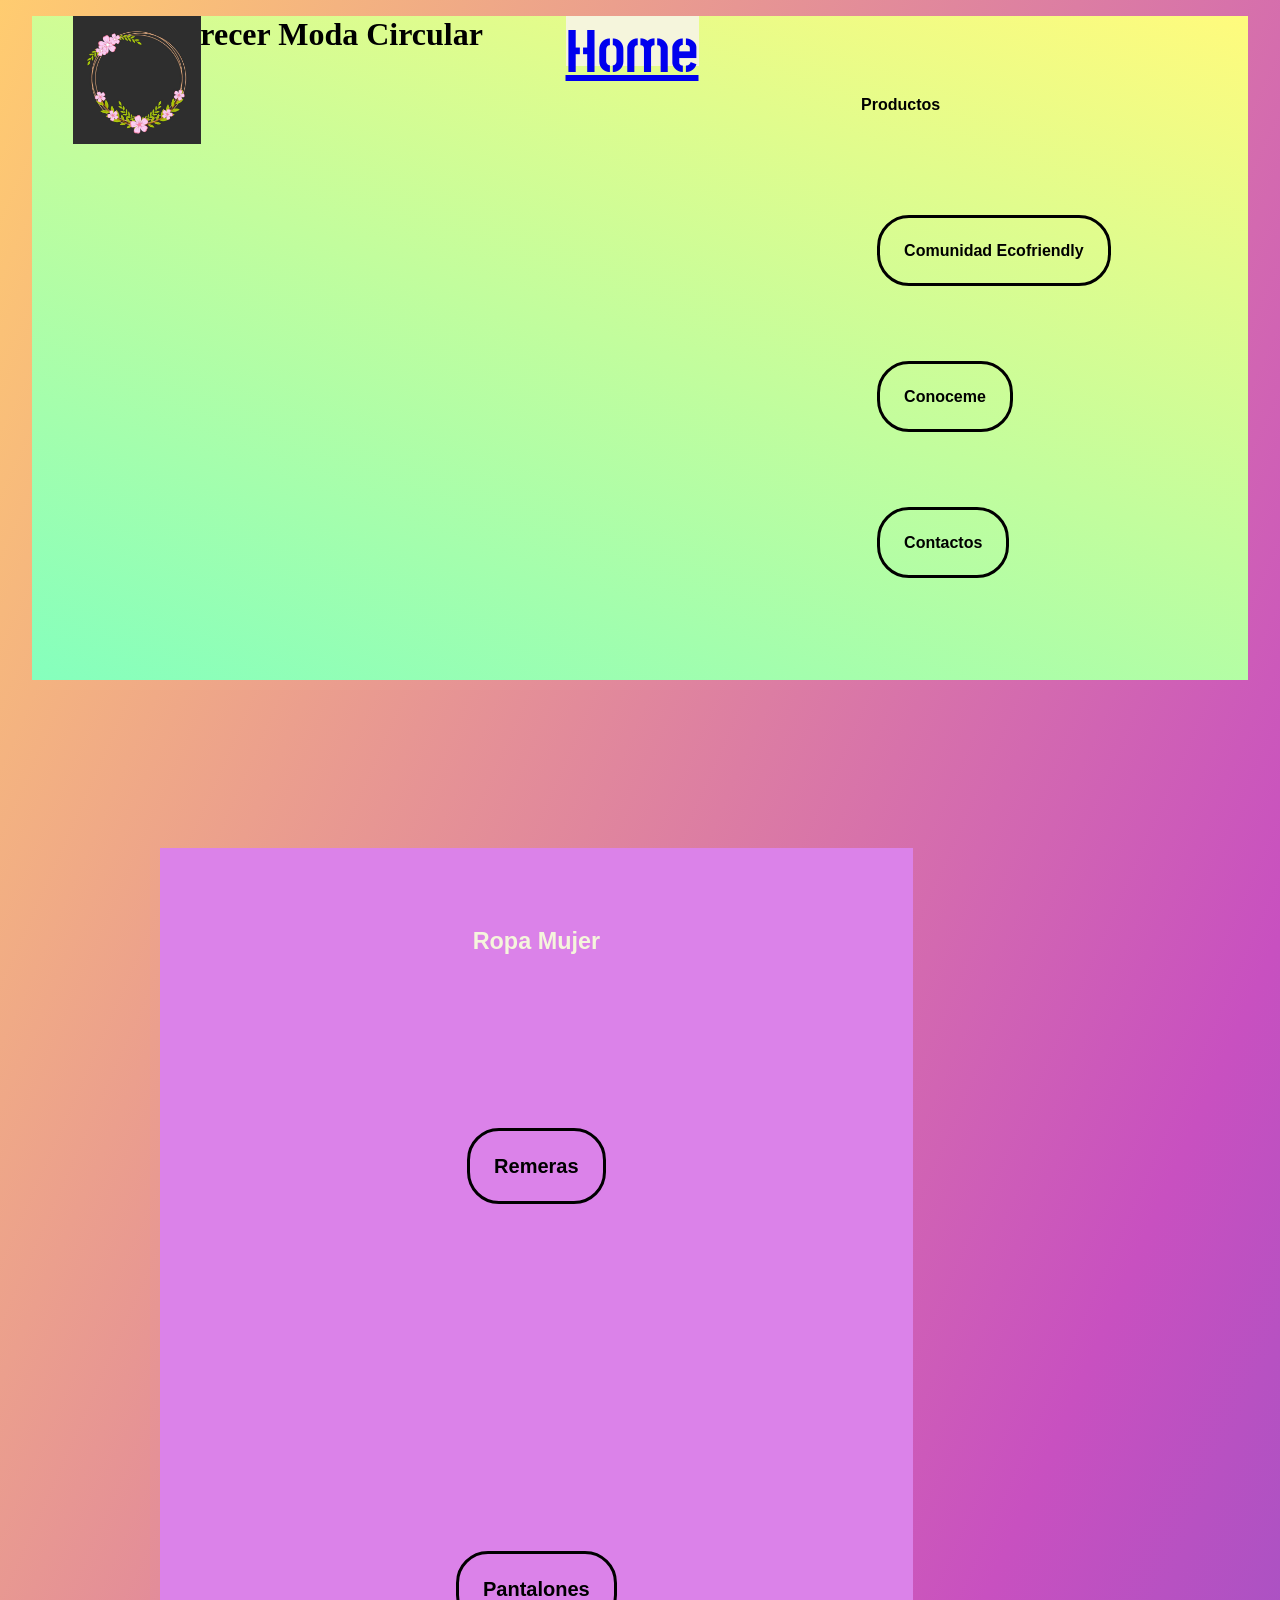
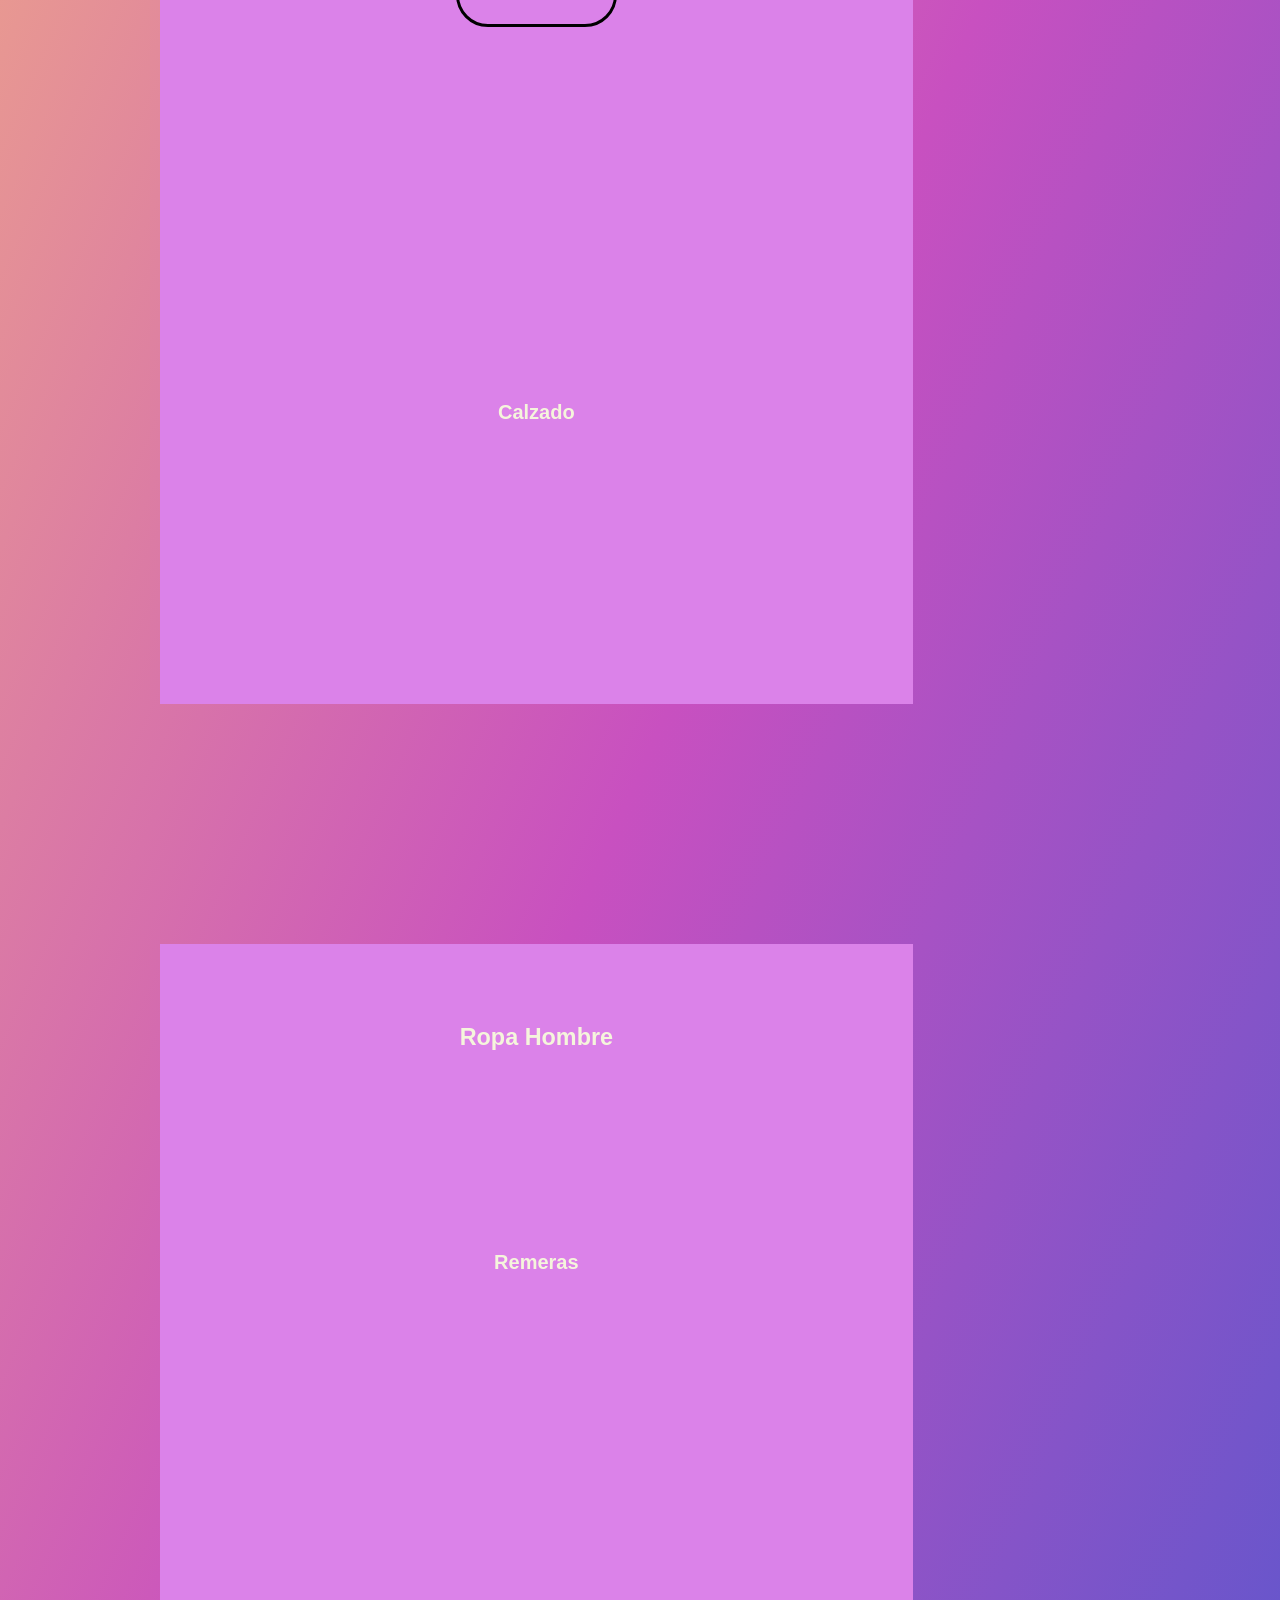
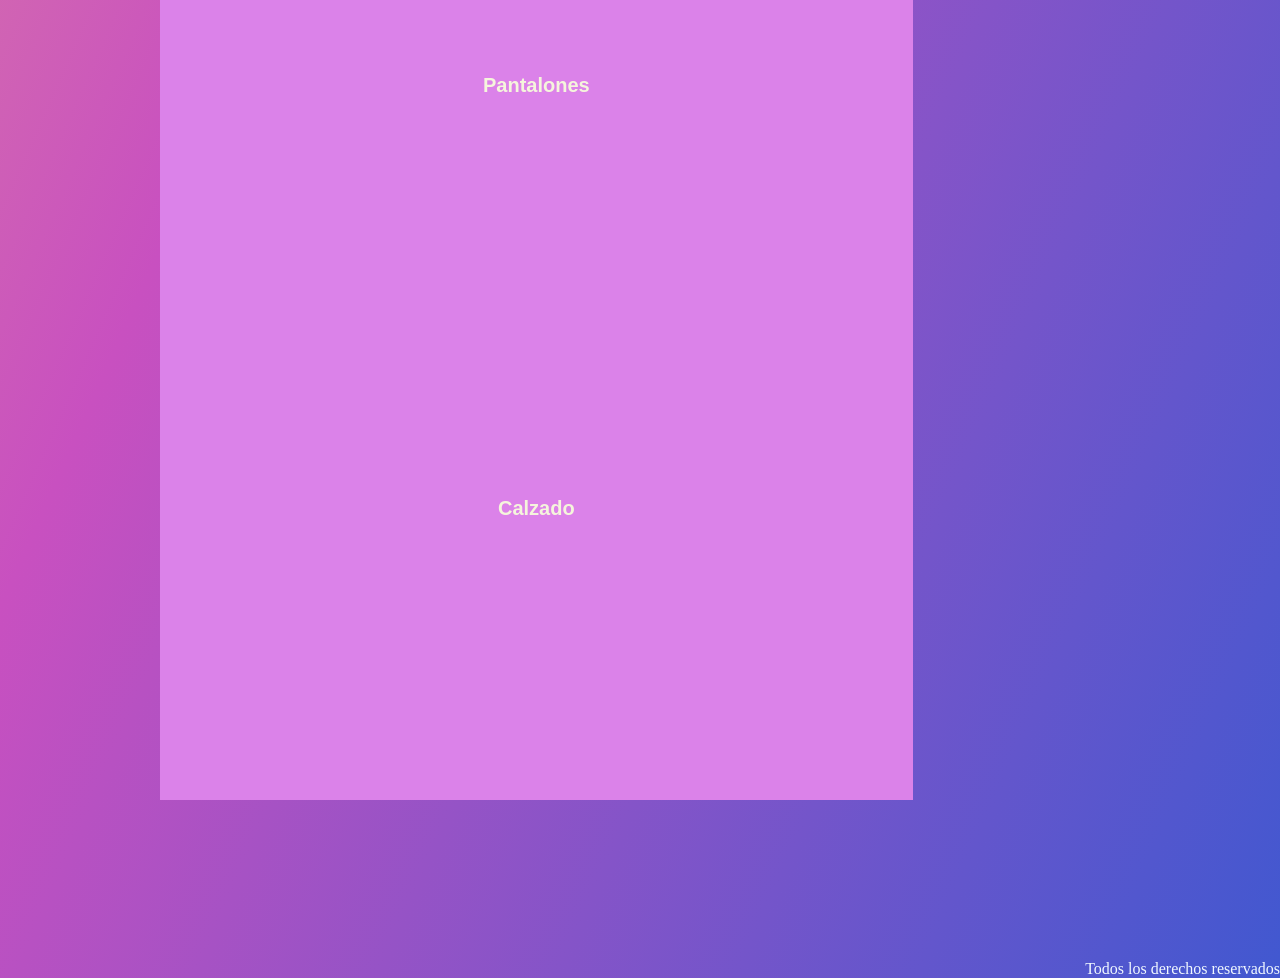
<file: florecer-moda-circular-giraudo/pages/productos.html>
<!DOCTYPE html>
<html lang="en">
<head>
    <meta charset="UTF-8">
    <meta http-equiv="X-UA-Compatible" content="IE=edge">
    <meta name="viewport" content="width=device-width, initial-scale=1.0">

    <link rel="preconnect" href="https://fonts.googleapis.com">
    <link rel="preconnect" href="https://fonts.gstatic.com" crossorigin>
    <link href="https://fonts.googleapis.com/css2?family=Stick+No+Bills:wght@200&display=swap" rel="stylesheet">

    <link rel="stylesheet" href="../css/styles.css">

    <title>Productos</title>

</head>

<body class="cuerpo">

   <header class="header">


      <div >
         <img  src="../img/LOGO MARCA.jpg" alt="Logo de la marca">
      </div>
    
      

      <h1 class="titulo"> Florecer Moda Circular </h1>


      <a class="home" href="../index.html">  
          
          <h2> Home </h2> 
      
      </a>
      

      <nav>
        <ul>
           <li>
              Productos                   
            </li>

             <li>  <a href="comunidadecofriendly.html">
                      Comunidad Ecofriendly 
                   </a>
                                     
             </li> 
             
             <li> 
                   <a href="conoceme.html"> 
                      Conoceme 
                   </a>
                    
             </li>

             <li> 
               <a href="contactos.html"> 
                  Contactos
                </a>
                                         
             </li>
          </ul>
       </nav>   

  </header>


    <main class="main-menu">
       <nav>
          <ul> 
              <li>
                  <h3 class="ropa-mujer"> Ropa Mujer</h3>
                  <ul class="ropa-mujer-menu">
                      <li>
                          <a href="../img/WhatsApp Image 2022-06-17 at 12.09.56 PM.jpeg">Remeras</a>
                      </li>
                      <li>
                          <a href="../img/ropa 1.jpeg">Pantalones</a> </li>
                      <li>Calzado</li>
                  </ul>
              </li>

              <li>
                  <h3 class="ropa-hombre"> Ropa Hombre</h3>
                  <ul class="ropa-hombre-menu">
                      <li>Remeras</li>
                      <li>Pantalones</li>
                      <li>Calzado</li>
                  </ul>
              </li>

           </ul>

        </nav>
    </main>
    
    <footer class="footer">
         Todos los derechos reservados 
    </footer>
    
</body>
</html>
</file>
<file: css/style.css>
/* Colores */
/* Fonts */
/* Bordes */
/* Paddings */
.contact, .col-md-5-comprar, .col-md-5-enviar, .form-label, .row, .Grid.contact, .btn, .Row2 .P2, .service-1, .SectionE a, .SectionE-container, h1 h2, .container-fluid .row, .card-title, .card, .SectionB, .SectionBb, .container-1, .Name {
  display: flex;
  justify-content: center;
}

.Header-container {
  background-color: #a09cb0;
  display: flex;
  justify-content: space-around;
}

h1 {
  font-size: xx-large;
  font-weight: 700;
  color: #41868f;
  font-family: "Quicksand", sans-serif;
  text-align: center;
  padding-top: 20px;
}

h2 {
  font-family: "Fredoka", sans-serif;
  font-size: x-large;
  font-weight: 700;
  color: #131d39;
  padding-bottom: 20px;
  text-align: center;
}

.bg-light {
  --bs-bg-opacity: 0;
}

.navbar-light .navbar-nav .nav-link.active, .navbar-light .navbar-nav .show > .nav-link {
  color: rgb(68, 68, 68);
  font-family: "Courier New", Courier, monospace;
  font-size: x-large;
  font-weight: 600;
}

.navbar-light .navbar-nav .nav-link {
  color: rgb(68, 68, 68);
  font-family: "Courier New", Courier, monospace;
  font-size: x-large;
  font-weight: 600;
}

.nav-item {
  color: rgb(68, 68, 68);
  font-family: "Courier New", Courier, monospace;
  font-size: x-large;
  font-weight: 600;
}

.navbar-light .navbar-nav .nav-link.disabled {
  color: rgb(68, 68, 68);
  font-family: "Courier New", Courier, monospace;
  font-size: x-large;
  font-weight: 600;
}

.navbar-light .navbar-brand {
  color: rgb(68, 68, 68);
  font-family: "Courier New", Courier, monospace;
  font-size: x-large;
  font-weight: 600;
}

.navbar-light .navbar-toggler {
  color: rgb(68, 68, 68);
  border-color: #5e595a;
}

/* @Media Header */
/* Mobile */
@media screen and (max-width: 400px) {
  h1 {
    font-size: x-large;
    font-weight: 300;
  }

  h2 {
    font-size: small;
    font-weight: 600;
  }
}
/* Tablets */
@media screen and (min-width: 401px) and (max-width: 1023px) {
  h1 {
    font-size: x-large;
    font-weight: 300;
  }

  h2 {
    font-size: small;
    font-weight: 600;
  }
}
/* Desktop */
/* Colores */
/* Fonts */
/* Bordes */
/* Paddings */
.contact, .col-md-5-comprar, .col-md-5-enviar, .form-label, .row, .Grid.contact, .btn, .Row2 .P2, .service-1, .SectionE a, .SectionE-container, h1 h2, .container-fluid .row, .card-title, .card, .SectionB, .SectionBb, .container-1, .Name {
  display: flex;
  justify-content: center;
}

.footer-container {
  background-color: #a09cb0;
  text-align: center;
  padding-top: 20px;
  padding-bottom: 20px;
  border-top: 1.8px dashed #433451;
}

a img {
  width: 5%;
}

a {
  text-decoration: none;
  color: none;
}

.wsp:hover {
  transition: all 1s;
  transform: scale(2);
}

.inst:hover {
  transition: all 1s;
  transform: scale(2);
}

.faceb:hover {
  transition: all 1s;
  transform: scale(2);
}

.linkd:hover {
  transition: all 1s;
  transform: scale(2);
}

.fo p {
  text-align: center;
  padding-top: 10px;
}

/* @Media Footer */
/* Mobile */
@media screen and (max-width: 400px) {
  a img {
    width: 15%;
    display: inline-flex;
  }
}
/* Tablets */
@media screen and (min-width: 401px) and (max-width: 1023px) {
  a img {
    width: 10%;
    display: inline-flex;
  }
}
/* Colores */
/* Fonts */
/* Bordes */
/* Paddings */
.contact, .col-md-5-comprar, .col-md-5-enviar, .form-label, .row, .Grid.contact, .btn, .Row2 .P2, .service-1, .SectionE a, .SectionE-container, h1 h2, .container-fluid .row, .card-title, .card, .SectionB, .SectionBb, .container-1, .Name {
  display: flex;
  justify-content: center;
}

* {
  margin: 0;
  padding: 0;
  box-sizing: border-box;
}

/* Index */
.SectionA {
  background-color: #eae6ca;
  border-top: 1.8px dashed #433451;
  padding-top: 20px;
  padding-bottom: 20px;
}

.container-1 {
  padding-top: 20px;
  padding-left: 20px;
}

.img-fluid-w-75 {
  border: 1.5px solid #433451;
  border-radius: 80px 30px;
  box-shadow: 10px 10px rgba(160, 156, 176, 0.86);
  -webkit-box-shadow: 10px 10px rgba(160, 156, 176, 0.86);
  -moz-box-shadow: 10px 10px rgba(160, 156, 176, 0.86);
}

.proposal1 p {
  padding-top: 50px;
  padding-left: 50px;
  padding-right: 50px;
  font-weight: 500;
}

.proposal2 {
  padding-top: 30px;
  padding-left: 50px;
  padding-right: 50px;
  font-weight: 500;
}

h3 {
  text-align: center;
  font-family: "Fredoka", sans-serif;
  font-size: medium;
  font-weight: 600;
  color: #131d39;
}

.underline {
  border-bottom: 18px solid #FCF6C3;
  display: inline-block;
  line-height: 0;
}

h4 {
  text-align: center;
  font-family: "Fredoka", sans-serif;
  font-size: medium;
  font-weight: 600;
  color: #131d39;
}

p {
  font-family: "Oxygen", sans-serif;
  font-size: large;
  font-weight: 500;
  text-align: justify;
}

/* Fin section A */
/* Section B */
.SectionBb {
  background-color: #d9d9d9;
  padding-bottom: 20px;
}

.SectionB {
  border-top: 1.8px dashed #433451;
  background-color: #d9d9d9;
  padding-top: 20px;
  padding-bottom: 20px;
}

.container-fluid .card-text {
  padding-top: 10px;
}

.card {
  margin: 0px 20px;
  background: #dadada;
  border-radius: 20px;
  border-color: #131d39;
}

.card-img-top {
  border-radius: 20px;
}

.card-title {
  font-family: "Fredoka", sans-serif;
  font-size: x-large;
  font-weight: 500;
  color: #131d39;
  text-align: center;
}

.card-text {
  font-family: "Fredoka", sans-serif;
  font-size: medium;
  font-weight: 300;
}

.btn-primary a {
  font-family: "Oxygen", sans-serif;
  font-size: small;
  color: #131d39;
  background-color: #41868f;
  border-radius: 35px;
  border-color: #433451;
}

.btn-primary:hover {
  background-color: #41868f;
  border-color: #131d39;
  cursor: pointer;
  transition: all 1s;
  transform: scale(1.5);
}

/* Fin section B */
/* Section C */
.containerb {
  background-color: #eae6ca;
  border-top: 1.8px dashed #433451;
  text-align: justify;
  padding-bottom: 20px;
  padding-top: 20px;
  padding-left: 50px;
  padding-right: 50px;
}

.containerb p {
  font-weight: 500;
}

/* Fin section C */
/* @Media Section A */
/* Mobile */
@media screen and (max-width: 400px) {
  .SectionA {
    display: block;
    align-items: center;
  }

  .Name .img-fluid-w-25 {
    display: inline-block;
    align-items: center;
    width: 50%;
  }

  .container-1 .container-2 {
    display: block;
    align-items: center;
  }

  p {
    text-align: justify;
  }

  .proposal1 p {
    padding: 10px 50px;
  }

  img {
    display: none;
  }

  .underline {
    padding: 0 10px;
    display: inline;
    border-bottom: 10px solid #FCF6C3;
    line-height: 0;
  }

  .container-fluid .card-text {
    padding-top: 10px;
  }

  .fo p {
    text-align: center;
  }

  .SectionB .Tith4 h3 {
    font-size: small;
    font-weight: 300;
  }

  .SectionBb .container-fluid .row {
    display: block;
    padding-bottom: 20px;
  }

  .col-xs-12 .col-sm-12 .col-md-4 .col-lg-4 {
    display: block;
  }

  .col-xs-12 {
    padding-bottom: 20px;
  }

  .col-sm-12 {
    padding-bottom: 20px;
  }

  .col-md-4 {
    padding-bottom: 20px;
  }

  .col-lg-4 {
    padding-bottom: 20px;
  }

  .card-body .card-title {
    font-size: x-large;
    font-weight: 500;
    color: #131d39;
    display: flex;
  }

  .card-text {
    font-size: medium;
    font-weight: 300;
    text-align: center;
  }

  .card-img-top {
    display: flex;
  }
}
/* Tablets */
@media screen and (min-width: 401px) and (max-width: 1023px) {
  .SectionA {
    display: block;
    align-items: center;
  }

  .Name .img-fluid-w-25 {
    display: inline-block;
    align-items: center;
    width: 50%;
  }

  .container-1 .container-2 {
    display: block;
    align-items: center;
  }

  .container-1 .container-2 p {
    text-align: justify;
  }

  p {
    text-align: justify;
  }

  .proposal1 p {
    padding: 10px 50px;
  }

  img {
    display: none;
  }

  .underline {
    padding: 0 10px;
    display: inline;
    border-bottom: 10px solid #FCF6C3;
    line-height: 0;
  }

  .container-fluid .card-text {
    padding-top: 10px;
  }

  .fo p {
    text-align: center;
  }

  .SectionB .Tith4 h3 {
    font-size: small;
    font-weight: 300;
  }

  .SectionBb {
    display: block;
    padding-bottom: 20px;
  }

  .col-xs-12 .col-sm-12 .col-md-4 .col-lg-4 {
    display: block;
  }

  .col-xs-12 {
    padding-bottom: 20px;
  }

  .col-sm-12 {
    padding-bottom: 20px;
  }

  .col-md-4 {
    padding-bottom: 20px;
  }

  .col-lg-4 {
    padding-bottom: 20px;
  }

  .card-body .card-title {
    width: auto;
    font-size: x-large;
    font-weight: 500;
    color: #131d39;
    display: flex;
  }

  .card-text {
    font-size: medium;
    font-weight: 300;
    text-align: center;
  }

  .card-img-top {
    display: flex;
  }
}
/* Desktop */
.contact, .col-md-5-comprar, .col-md-5-enviar, .form-label, .row, .Grid.contact, .btn, .Row2 .P2, .service-1, .SectionE a, .SectionE-container, h1 h2, .container-fluid .row, .Name, .container-1, .SectionBb, .SectionB, .card, .card-title {
  display: flex;
  justify-content: center;
}

/* Colores */
/* Fonts */
/* Bordes */
/* Paddings */
/*Section D*/
.Bio-container {
  background-color: #eae6ca;
  border-top: 1.8px dashed #433451;
  padding-top: 20px;
  padding-bottom: 20px;
}

.container-fluid .row {
  padding-left: 50px;
}

.img-fluid-w-50 {
  margin: 0 60px;
  border: 1.5px solid #433451;
  border-radius: 70px 30px;
  box-shadow: 10px 10px rgba(160, 156, 176, 0.86);
  -webkit-box-shadow: 10px 10px rgba(160, 156, 176, 0.86);
  -moz-box-shadow: 10px 10px rgba(160, 156, 176, 0.86);
}

h1 h2 {
  text-align: center;
  padding-bottom: 20px;
}

.text {
  font-family: "Oxygen", sans-serif;
  font-size: large;
  font-weight: 500;
}

.tt .text {
  text-align: justify;
  padding-top: 50px;
}

h3 {
  font-family: "Fredoka", sans-serif;
  font-size: xx-large;
  font-weight: 500;
  color: #131d39;
  padding-bottom: 20px;
  padding-top: 20px;
  text-align: center;
}

.width {
  padding-top: 20px;
  align-items: center;
  display: flex;
  justify-content: center;
}

.btn .btn-primary a {
  border-radius: 35px;
  text-decoration: none;
}

.width .btn-primary a {
  font-family: "Oxygen", sans-serif;
  font-size: small;
}

.btn-primary:hover {
  background-color: #41868f;
  border-color: #131d39;
  cursor: pointer;
  transition: all 1s;
  transform: scale(1.5);
}

/* Section E */
.SectionE-container {
  background-color: #d9d9d9;
  border-top: 1.8px dashed #433451;
  padding-top: 20px;
  padding-bottom: 20px;
}

.SectionE {
  display: block;
}

.SectionE p {
  text-align: center;
  padding-top: 20px;
  padding-right: 50px;
  padding-left: 50px;
}

.textt {
  font-weight: 800;
}

/* @Media */
/* Mobile */
@media screen and (max-width: 400px) {
  .Bio-container {
    display: block;
    align-items: center;
  }

  .container-fluid .row img .img-fluid-w-50 {
    display: block;
  }

  .container-fluid .tt p {
    text-align: justify;
  }

  .img-fluid-w-50 {
    display: block;
    width: 50%;
    align-items: center;
    margin: 0 auto;
    padding: 0;
    border: 1.5px solid #433451;
    border-radius: 30px 30px;
    box-shadow: 10px 10px rgba(160, 156, 176, 0.86);
    -webkit-box-shadow: 10px 10px rgba(160, 156, 176, 0.86);
    -moz-box-shadow: 10px 10px rgba(160, 156, 176, 0.86);
  }

  .container-fluid .row {
    padding: 0 30px;
  }

  h1 h2 {
    display: block;
  }

  .SectionE p {
    display: block;
  }

  .textt p {
    display: block;
    text-align: justify;
  }
}
/* Tablets */
@media screen and (min-width: 401px) and (max-width: 1023px) {
  .Bio-container {
    display: block;
    align-items: center;
  }

  .container-fluid .row img .img-fluid-w-50 {
    display: block;
  }

  .container-fluid .tt p {
    text-align: justify;
  }

  .img-fluid-w-50 {
    display: block;
    width: 50%;
    margin: auto;
    border-radius: 30px 10px;
    box-shadow: 5px 5px rgba(160, 156, 176, 0.86);
    -webkit-box-shadow: 5px 5px rgba(160, 156, 176, 0.86);
    -moz-box-shadow: 5px 5px rgba(160, 156, 176, 0.86);
  }

  .container-fluid .row {
    padding: 0 30px;
  }

  h1 h2 {
    display: block;
  }

  .SectionE p {
    display: block;
  }

  .textt p {
    display: block;
    text-align: justify;
  }
}
/* Desktop */
.contact, .col-md-5-comprar, .col-md-5-enviar, .form-label, .row, .Grid.contact, .btn, .Row2 .P2, .service-1, .Name, .container-1, .SectionBb, .SectionB, .card, .card-title, .container-fluid .row, h1 h2, .SectionE-container, .SectionE a {
  display: flex;
  justify-content: center;
}

/* Colores */
/* Fonts */
/* Bordes */
/* Paddings */
.services-container {
  background-color: #eae6ca;
  border-top: 1.8px dashed #433451;
  padding-top: 20px;
  padding-bottom: 20px;
}

h1 h2 {
  text-align: center;
  padding-bottom: 20px;
  padding-top: 20px;
}

.container-fluid h3 {
  font-family: "Fredoka", sans-serif;
  font-size: xx-large;
  font-weight: 500;
  color: #131d39;
}

.container-fluid p {
  font-family: "Oxygen", sans-serif;
  font-size: large;
  font-weight: 500;
  text-align: justify;
  padding-top: 50px;
}

.service-1 {
  padding-bottom: 20px;
}

.service {
  padding-right: 100px;
}

.asesor {
  padding-right: 50px;
  padding-top: 20px;
}

.servicee {
  padding: 0 50px;
}

/* @Mediaq */
/* Mobile */
@media screen and (max-width: 400px) {
  .services-container .container-fluid .service-1 {
    display: block;
    align-items: center;
  }

  .service {
    padding: 0 10px;
  }

  .service p {
    text-align: justify;
  }

  .asesor img {
    width: 70%;
    display: block;
    border: 1.5px solid #433451;
    border-radius: 30px 10px;
    box-shadow: 5px 5px rgba(160, 156, 176, 0.86);
    -webkit-box-shadow: 5px 5px rgba(160, 156, 176, 0.86);
    -moz-box-shadow: 5px 5px rgba(160, 156, 176, 0.86);
    align-items: center;
    margin: 10% 25%;
  }
}
/* Tablets */
@media screen and (min-width: 401px) and (max-width: 1023px) {
  .services-container .container-fluid .service-1 {
    display: block;
    align-items: center;
  }

  .service {
    padding: 0 10px;
  }

  .service p {
    text-align: justify;
  }

  .asesor img {
    width: 50%;
    display: block;
    border: 1.5px solid #433451;
    border-radius: 30px 10px;
    box-shadow: 5px 5px rgba(160, 156, 176, 0.86);
    -webkit-box-shadow: 5px 5px rgba(160, 156, 176, 0.86);
    -moz-box-shadow: 5px 5px rgba(160, 156, 176, 0.86);
    align-items: center;
    margin: 0 auto;
  }

  .asesor {
    padding-right: 0;
  }
}
/* Desktop */
.contact, .col-md-5-comprar, .col-md-5-enviar, .form-label, .row, .Grid.contact, .btn, .Row2 .P2, .Name, .container-1, .SectionBb, .SectionB, .card, .card-title, .container-fluid .row, h1 h2, .SectionE-container, .SectionE a, .service-1 {
  display: flex;
  justify-content: center;
}

/* Colores */
/* Fonts */
/* Bordes */
/* Paddings */
.Products-container {
  background-color: #eae6ca;
  border-top: 1.8px dashed #433451;
  padding-top: 20px;
}

h1 h2 {
  padding-bottom: 20px;
  padding-top: 20px;
}

.P1 {
  padding-top: 20px;
  font-family: "Oxygen", sans-serif;
  font-size: large;
  font-weight: 500;
  text-align: justify;
  padding-left: 50px;
  padding-right: 50px;
}

.Row2 .P2 {
  padding-top: 20px;
  padding-bottom: 20px;
  font-family: "Oxygen", sans-serif;
  font-size: large;
  font-weight: 500;
  text-align: justify;
  padding-left: 50px;
  padding-right: 50px;
}

.Productos {
  background-color: #d9d9d9;
  padding-top: 20px;
  border-top: 1.8px dashed #433451;
  padding-bottom: 20px;
}

.parent {
  display: grid;
  grid-template-columns: repeat(5, 1fr);
  grid-template-rows: repeat(4, 1fr);
  grid-column-gap: 15px;
  grid-row-gap: 25px;
}

.div1 {
  grid-area: 1/1/3/2;
}

.div2 {
  grid-area: 1/3/3/4;
}

.div3 {
  grid-area: 1/5/3/6;
}

.div4 {
  grid-area: 2/2/4/3;
}

.div5 {
  grid-area: 2/4/4/5;
}

.div6 {
  grid-area: 3/1/5/2;
}

.div7 {
  grid-area: 3/3/5/4;
}

.div8 {
  grid-area: 3/5/5/6;
}

.img-fluid {
  display: flex;
  justify-content: center;
  padding: 0 20px;
  border-radius: 40px;
}

.img-fluid:hover {
  transition: all 1s;
  transform: scale(1.2);
}

.SectionF {
  background-color: #eae6ca;
  border-top: 1.8px dashed #433451;
  padding-top: 20px;
  padding-bottom: 20px;
}

.btn-primary {
  color: #131d39;
  background-color: #dadada;
  border-radius: 35px;
  border-color: #131d39;
}

.width .btn-primary a {
  font-family: "Oxygen", sans-serif;
  font-size: small;
}

.btn-primary:hover {
  color: #131d39;
  background-color: #dadada;
  border-color: #131d39;
  cursor: pointer;
  transition: all 1s;
  transform: scale(1.5);
}

.si {
  font-family: "Oxygen", sans-serif;
  font-size: large;
  font-weight: 500;
  text-align: center;
  padding-bottom: 20px;
}

ol li {
  list-style-type: none;
}

/* @Mediaq*/
/* Mobile */
@media screen and (max-width: 400px) {
  .parent {
    display: block;
    align-items: center;
  }

  .img-fluid {
    padding-bottom: 20px;
    width: 50%;
    margin: 0 auto;
  }

  .P1 {
    text-align: justify;
  }

  .Row2 .P2 {
    text-align: justify;
  }
}
/* Tablets */
@media screen and (min-width: 401px) and (max-width: 1023px) {
  .parent {
    display: block;
    align-items: center;
  }

  .img-fluid {
    padding-bottom: 20px;
    width: 50%;
    margin: 0 auto;
  }

  .P1 {
    text-align: justify;
  }

  .Row2 .P2 {
    text-align: justify;
  }
}
/* Desktop*/
.contact, .col-md-5-comprar, .col-md-5-enviar, .form-label, .row, .Grid.contact, .Name, .container-1, .SectionBb, .SectionB, .card, .card-title, .container-fluid .row, h1 h2, .SectionE-container, .SectionE a, .service-1, .Row2 .P2, .btn {
  display: flex;
  justify-content: center;
}

/* Colores */
/* Fonts */
/* Bordes */
/* Paddings */
.Contact-container {
  background-color: #eae6ca;
  border-top: 1.8px dashed #433451;
  padding-top: 20px;
}

h1 h2 {
  padding-top: 20px;
  padding-bottom: 20px;
}

.form-label {
  font-family: "Fredoka", sans-serif;
  font-size: x-large;
  font-weight: 500;
  color: #41868f;
  text-align: center;
  padding-top: 20px;
}

.placeholder {
  font-family: "Oxygen", sans-serif;
  font-size: medium;
  font-weight: 500;
  text-align: center;
}

.col-md-5-enviar {
  font-family: "Oxygen", sans-serif;
  font-size: small;
  padding-top: 20px;
}

.col-md-5-comprar {
  font-family: "Oxygen", sans-serif;
  font-size: small;
  padding-top: 20px;
  padding-bottom: 20px;
}

.contact {
  background-color: #d9d9d9;
  padding-top: 20px;
  border-top: 1.8px dashed #433451;
  padding-top: 20px;
  padding-bottom: 20px;
}

.col-md-5 input[type=text],
.col-md-5 input[type=email] {
  padding: 9px;
  border-radius: 5px;
}

.form-select {
  padding: 9px;
  border-radius: 5px;
}

/* Colores */
/* Fonts */
/* Bordes */
/* Paddings */
.Name, .container-1, .SectionBb, .SectionB, .card, .card-title, .container-fluid .row, h1 h2, .SectionE-container, .SectionE a, .service-1, .Row2 .P2, .btn, .Grid.contact, .row, .form-label, .col-md-5-enviar, .col-md-5-comprar, .contact {
  display: flex;
  justify-content: center;
}

/*# sourceMappingURL=style.css.map */
</file>
<file: florecer-moda-circular-giraudo/css/styles.css>
/*propiedades de la página index.html*/

* {
    padding: 0px;
    margin: 0px;
    box-sizing: border-box;
 }
    
.cuerpo {
    background-color: #4158D0;
    background-image: linear-gradient(294deg, #4158D0 0%, #C850C0 46%, #FFCC70 100%);

}
              
.header{
    background-color: #85FFBD;
    background-image: linear-gradient(19deg, #85FFBD 0%, #FFFB7D 100%);
    padding-bottom: 3rem;
    margin: 1rem 2rem 3rem 2rem;
}

.titulo-pricipal {
    display: flex;
    color: rgb(49, 7, 49);
    font-family: 'Stick No Bills', sans-serif;
    font-size: 4rem;
    grid-area: titulo-principal;
    justify-items: center;
    align-items: center;
}

header div img {
    width: 10%;
    z-index: 2;
    display: inline;
    position: fixed;
    text-align: left;
    grid-area: logo;
}

.home {
 display: flex;
 justify-content: center;
 font-family: 'Stick No Bills', sans-serif;
 font-size: 2.5rem;
 background-color: beige;
 height: 50px;
 grid-area: home;
}

nav{
    display: flex;
}

nav ul li {
    list-style: none;
    font-family: Verdana, Geneva, Tahoma, sans-serif;
    font-size: 1rem; 
    margin: 2rem;
    padding: 3rem;
    justify-content: space-around;
    font-weight: bold;
}


.producto{
    grid-area: producto;
}

.conoceme{
    grid-area: conoceme;
}

.comunidad{
    grid-area: comunidad;
}

.contacto{
    grid-area: contacto;   
}

nav ul li a {
    text-decoration: none;
    color: black; 
    font-weight: bold;
    border: solid; color: black ; width: 5px;
    border-radius: 2rem;
    margin: 1rem;
    padding: 1.5rem;
    text-align: center;
}

main{
    display: none;
    
}

.parrafo-uno-main {
    grid-area: parrafo-uno-main ;
}

.parrafo-dos-main {
    grid-area: parrafo-dos-main ;
}


.main-img1{
    grid-area: main-img1;
}

.main-img2{
    grid-area: main-img2;

}

.main-img3{
    grid-area: main-img3;
}

.main-img4 {
    grid-area: main-img4;
}

.titulo-main {
    font-size: 3rem;
    font-family: Verdana, Geneva, Tahoma, sans-serif;
    color:black;
    margin: 25px;
    text-align: center;
    font-style: normal;
    grid-area: titulo-main;
}

.parrafo-uno-main {
    margin: 20px;
    font-family: Verdana, Geneva, Tahoma, sans-serif;
}

.parrafo-dos-main {
    margin: 20px;
    font-family: Verdana, Geneva, Tahoma, sans-serif;
}


main img {
    width: 200px;
    margin: 20px;
    padding: 10px;
}

.footer {
    color: aliceblue;
    text-align: right;
}

/*media queris */

@media screen and (min-width:600px) {
    main{
        display: block;
        color: rgb(55, 44, 44);
    font-family: 'Questrial', sans-serif;
    font-size: 25px;
    margin: 40px;
    display: grid;
    grid-template-columns: 1.5fr 1.5fr 1.5fr 1.5fr ;
    grid-template-rows: auto auto auto auto;
    grid-template-areas: "titulo-main titulo-main titulo-main titulo-main"
                         " parrafo-uno-main parrafo-uno-main parrafo-dos-main parrafo-dos-main " 
                         " main-img1 main-img1 main-img2  main-img2"
                         "main-img3 main-img3 main-img4 main-img4";
    }
}

/*media queris pantalla 1024px*/

@media screen and (min-width:1024px){
    header{
        display: flex;
        justify-content: space-around;
    }

}

/*propiedades de página Ecofriendly.cuerpo__home__h2 {
    list-style: none;
    margin: 10px;
    color: black;
}*/

.video-main{
    margin: 20px;
    padding: 30px;
    text-align: center;
}

.titulo-main{
    color: aliceblue;
    font-size: 35px;
    text-align: center;
    font-family: Verdana, Geneva, Tahoma, sans-serif;
    margin-bottom: 30px;
}

/*propiedades de la página conoceme*/

.titulo-me {
    color: rgb(44, 90, 75);
    font-size: 30px;
    font-family: Verdana, Geneva, Tahoma, sans-serif;
    margin: 20px;
    padding: 10px;
}

.main-parrafo3{
    color: antiquewhite;
    font-size: 20px;
    font-family: Verdana, Geneva, Tahoma, sans-serif;
    margin-left: 30px;
}

main a img {
    width: 10%;
    display:inline-block;
    text-align: end;
}

.main-instagram {
   display:inline-block;
   text-decoration: none;
   color: pink;
   font-family:cursive;
}

/*propiedades de la página contactos */

main form legend {
    color: beige;
    font-family: Impact, Haettenschweiler, 'Arial Narrow Bold', sans-serif;
    font-size: 40px;
    margin: 30px 15px 20px 15px;
    padding: 10px;
}

main form div {
    color: antiquewhite;
    font-family: Verdana, Geneva, Tahoma, sans-serif;
    font-size: 20px;
    margin: 15px;
}

/*Propiedades de la página productos*/

main nav ul li {
    color: beige;
    font-family: Verdana, Geneva, Tahoma, sans-serif;
    font-size: 20px;
    font-weight: bold;
    display: inline-block;
    margin: 120px;
    padding: 80px;
    background-color:rgb(219, 130, 233);
    position: relative;
    text-align: center;

}

main nav ul li:hover{
    background-color: tomato;
}

.cuerpo__menu__mujer__ul {
    display: none;
    position: absolute;
    left: 0;
    top: 35px;
    padding: 0px;
    background-color:rgb(52, 181, 181);
    
}

.cuerpo__menu__mujer__ul {
    font-size: 18px;
    margin: 40px;
    padding: 20px;
}

main nav ul li:hover > .cuerpo__menu__mujer__ul{
    display: block;
}

.cuerpo__menu__hombre__ul {
    display: none;
    position: absolute;
    left: 0;
    top: 35px;
    padding: 0px;
    background-color:rgb(52, 181, 181);
}

.cuerpo__menu__hombre__ul {
    font-size: 18px;
    margin: 40px;
    padding: 20px;
}

main nav ul li:hover > .cuerpo__menu__hombre__ul{
    display: block;
}
</file>
